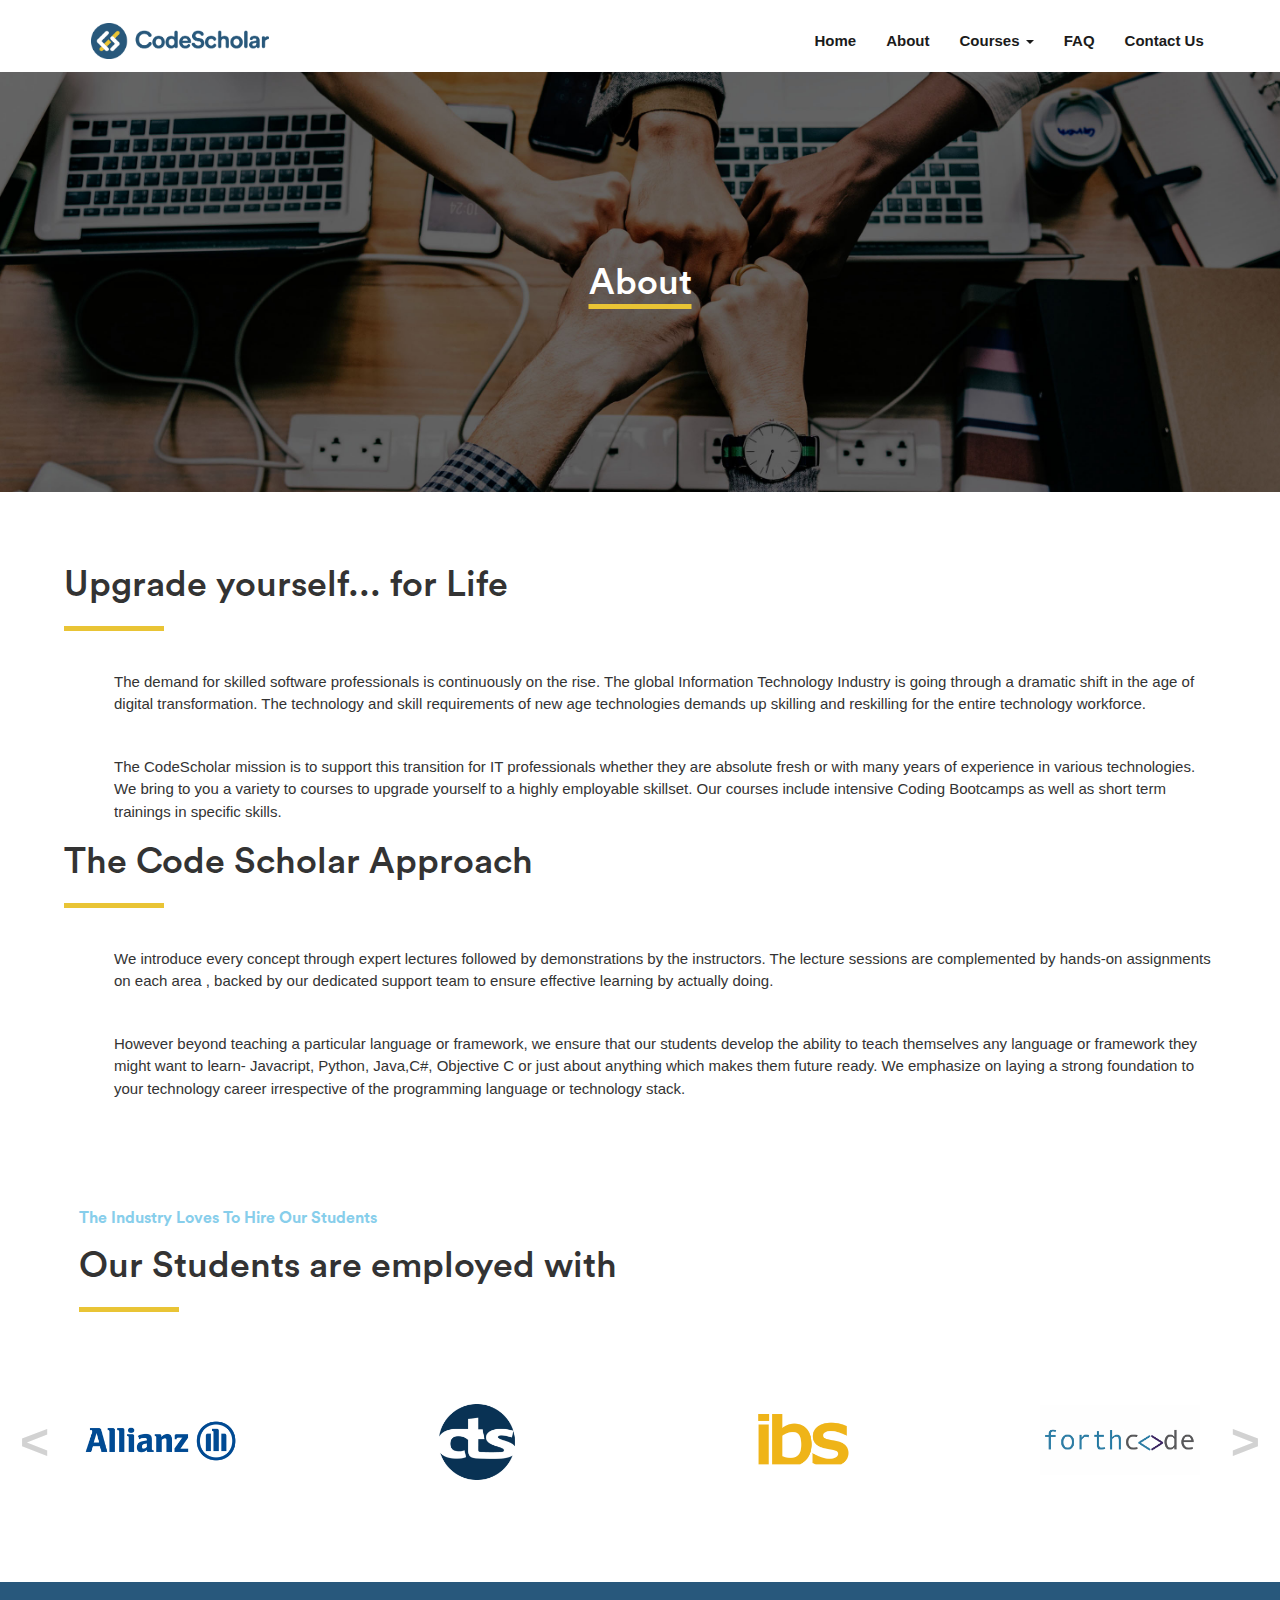
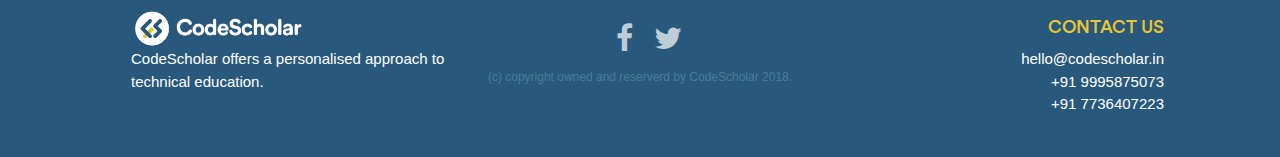
<file: about.html>
<html lang="en">

<head>
    <title>
        CodeScholar
    </title>
    <meta charset="utf-8">
    <meta http-equiv="X-UA-Compatible" content="IE=edge">
    <link rel="shortcut icon" href="img/icon.ico" />
    <meta name="viewport" content="width=device-width,initial-scale = 1">
    <link rel="stylesheet" href="https://maxcdn.bootstrapcdn.com/bootstrap/3.3.7/css/bootstrap.min.css">
    <link rel="stylesheet" href="https://cdnjs.cloudflare.com/ajax/libs/font-awesome/4.7.0/css/font-awesome.min.css">
    <link rel="stylesheet" href="css/w3.css">
    <link href="css/flexisel.css" rel="stylesheet" type="text/css" />
    <link rel="stylesheet" href="css/my.css">
  

</head>

<body>
    <!--################### Header-->
    <header>
        <div class="row">
            <div id="header">
                <!--######################## Nav-->
                <div class="container-fluid">
                    <nav class="navbar navbar-default">
                        <div class="container-fluid">
                            <div class="navbar-header">
                                <button type="button" class="navbar-toggle" data-toggle="collapse" data-target="#myNavbar">
                                          <span class="icon-bar"></span>
                                          <span class="icon-bar"></span>
                                          <span class="icon-bar"></span>                        
                                        </button>
                                <a class="navbar-brand" href="index.php"><img src="img/Code-Scholar_logo.png"></a>
                            </div>
                            <div class="collapse navbar-collapse" id="myNavbar">
                                <ul id="nav-menu" class="nav navbar-nav navbar-right">
                                    <li><a class="mnu" href="index.php">Home</a></li>
                                    <li><a class="mnu" href="#">About</a></li>
                                    <li class="mnu dropdown">
                                        <a class="mnu dropdown-toggle" data-toggle="dropdown" href="#">Courses
                                    <span class="caret"></span></a>
                                        <ul class="dropdown-menu multi-level" role="menu" aria-labelledby="dropdownMenu">
                                            <li class="dropdown-submenu" data-toggle="dropdown-submenu">
                                                <a class="test" tabindex="-1" href="#">Coding Bootcamps</a>
                                                <ul class="dropdown-menu">
                                                    <li><a href="onsite.html">Onsite Bootcamp</a></li>
                                                    <li><a href="blended.html">Blended Bootcamp</a></li>
                                                </ul>
                                            </li>
                                            <li><a href="other.html">Other Courses</a></li>
                                        </ul>
                                    </li>
                                    <li><a class="mnu" href="FAQ.html">FAQ</a></li>
                                    <li><a class="mnu" href="contact.php">Contact Us</a></li>
                                </ul>
                            </div>
                        </div>
                    </nav>
                </div>
                <!--######################## /////////////Nav-->
                <!--###############################################################################################-->
                <!--#################slider-->
                <div class="headerimg">
                    <h1 style="border-bottom: 5px solid #e9c435;">About</h1>
                    <img src="img/pic-about-us.jpg">
                </div>
                <!--#################/////////////slider-->
            </div>
        </div>
        <!--####################////////Header-->
    </header>
    <!--#################### BODY-->
    <div id="body">
        <!--###############################################################################################-->
        <!--###################### A strong team behind-->
        <section class="abouteam">
            <div class="container-fluid">
                <div class="row">
                    <div class="col-xs-12 col-sm-12 col-md-12 col-lg-12">
                        <div class="specialities" style="padding:0;">

                            <h1>Upgrade yourself... for Life 
                            </h1>
                            <hr>
                            <p>
                                The demand for skilled software professionals is continuously on the rise.
                                The global Information Technology Industry is going through a dramatic shift in the age of digital transformation.
                                 The technology and skill requirements of new age technologies demands up skilling and reskilling for the entire 
                                technology workforce.
                            </p>
                            <p>
                                The CodeScholar mission is to support this transition for IT professionals 
                                whether they are absolute fresh or with many years of experience in various technologies.
                                We bring to you a variety to courses to upgrade yourself  to a highly employable skillset. 
                                Our courses include intensive Coding Bootcamps as well as short term trainings in specific skills.
                            </p>
                        </div>
                    </div>
                    <div class="col-xs-12 col-sm-12 col-md-12 col-lg-12">
                        <div class="specialities" style="padding:0;">

                            <h1>The Code Scholar Approach
                            </h1>
                            <hr>
                            <p>
                                We introduce every concept through expert lectures followed by demonstrations by the instructors. 
                                The lecture sessions are complemented by hands-on assignments on each area , 
                                backed by our dedicated support team to ensure effective learning by actually doing. 
                            </p>
                            <p>
                                However beyond teaching a particular language or framework,
 we ensure that our students develop the ability to teach themselves any 
language or framework they might want to learn- Javacript, Python, Java,C#, 
Objective C or just about anything which makes them future ready.
 We emphasize on laying a strong foundation to your technology career irrespective
 of the programming language or technology stack.  
                            </p>
                        </div>
                    </div>
                </div>
            </div>
        </section>
        <!--###################### ///////////// A strong team behind-->

        
        <!--###############################################################################################-->
    </div>

    <!--################### Footer-->
    
    <section id="section4">
        <div class="clients">
            <div class="container">
                <h6>The Industry Loves To Hire Our Students</h6>
                <h1>Our Students are employed with</h1>
                <hr>
            </div>
            <!--#################slider-->
            <div class="slideshow-container">
               <ul id="flexiselslider">
<li><img src="img/1.png" /></li>
<li><img src="img/2.png" /></li>
<li><img src="img/3.png" /></li>
<li><img src="img/4.png" /></li>   
<li><img src="img/5.png" /></li>
<li><img src="img/6.png" /></li>
<li><img src="img/7.png" /></li>
  
<li><img src="img/9.png" /></li>
<li><img src="img/10.png" /></li>
<li><img src="img/11.png" /></li>
<li><img src="img/12.png" /></li>
<li><img src="img/13.png" /></li>          
<li><img src="img/14.png" /></li>                                           
            </ul>
            <div class="clearout"></div>
            </div>
            <!--#################//////////////slider-->
        </div>
    </section>
            
        <!--################### Footer-->
        <div class="row">
            
        <footer>
            <div class="container">
                <div class="row">
                    <div id="footer" class="col-lg-12">

                        <div class="codesidscholar col-lg-4 col-md-4">
                            <img src="img/codescolar-logo-footer.png">
                            <P class="codescholarfooter">CodeScholar offers a personalised approach to technical education.</P>
                        </div>
                        <div class="col-lg-4 col-md-4 text-center">
                            <a href="https://www.facebook.com/codescholarbootcamp/"><i class="fa fa-facebook"></i></a>
                            <a href="#"><i class="fa fa-twitter"></i></a>
                            <p class="copyright">(c) copyright owned and reserverd by CodeScholar 2018.</p>
                        </div>
                        <div id="newsletter" class="col-lg-4 col-md-4 text-right">
                            <h5>CONTACT US</h5>
                            <div class="form-group">
                                <p class="nomargn">hello@codescholar.in</p>
                                <p class="nomargn">+91 9995875073</p>
                                <p class="nomargn">+91 7736407223</p>
                            </div>
                        </div>
                    </div>
                </div>
            </div>
        </footer>
    </div>
    <!--###################////// Footer-->
    <script src="https://ajax.googleapis.com/ajax/libs/jquery/3.3.1/jquery.min.js"></script>
    <script src="https://maxcdn.bootstrapcdn.com/bootstrap/3.3.7/js/bootstrap.min.js"></script>
    <script type="text/javascript" src="http://code.jquery.com/jquery-1.7.1.min.js"></script>
    <script type="text/javascript" src="js/jquery.flexisel.js"></script>
    <script type="text/javascript">

    $("#flexiselslider").flexisel({
        visibleItems: 4,
        itemsToScroll: 1,         
        autoPlay: {
            enable: true,
            interval: 5000,
            pauseOnHover: true
        }  
    });


    $(document).ready(function(){
    $('.dropdown-submenu a.test').on("click", function(e){
      $(this).next('ul').toggle();
      e.stopPropagation();
      e.preventDefault();
    });
  });

</script>
    <script>
        function show() {
            document.getElementsByClassName('.dropdown-menu').style.display = "block";
        }
    </script>
    <script>
        var myIndex = 0;
        carousel();

        function carousel() {
            var i;
            var x = document.getElementsByClassName("mySlides");
            for (i = 0; i < x.length; i++) {
                x[i].style.display = "none";
            }
            myIndex++;
            if (myIndex > x.length) {
                myIndex = 1
            }
            x[myIndex - 1].style.display = "block";
            setTimeout(carousel, 3000); // Change image every 2 seconds
        }
    </script>

    <script>
        var slideIndex = 1;
        showSlides(slideIndex);

        function plusSlides(n) {
            showSlides(slideIndex += n);
        }

        function currentSlide(n) {
            showSlides(slideIndex = n);
        }

        function showSlides(n) {
            var i;
            var slides = document.getElementsByClassName("mySlides");
            if (n > slides.length) {
                slideIndex = 1
            }
            if (n < 1) {
                slideIndex = slides.length
            }
            for (i = 0; i < slides.length; i++) {
                slides[i].style.display = "none";
            }
            slides[slideIndex - 1].style.display = "block";
        }
        $("img,a").mousedown(function() {
            return false;
        });
    </script>


    <script>
        $("img,a").mousedown(function() {
            return false;
        });
    </script>
</body>

</html>
</file>
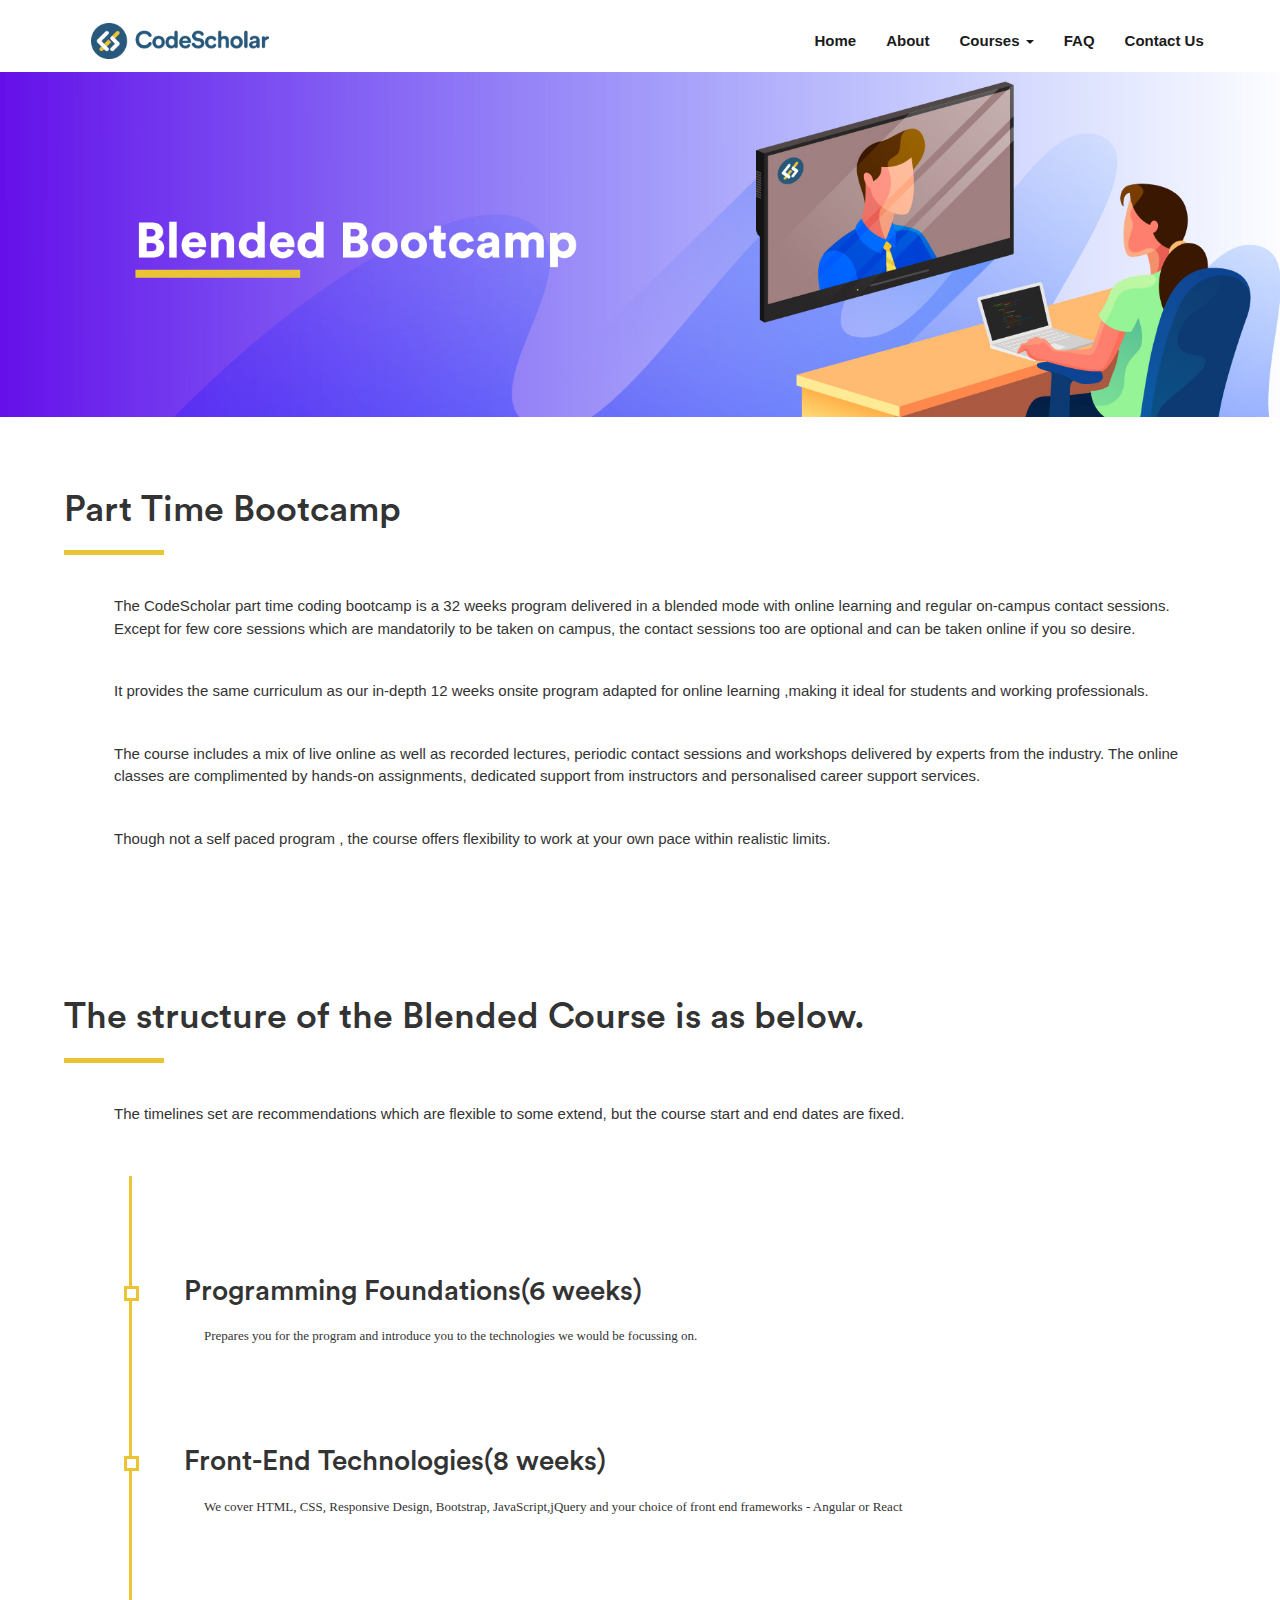
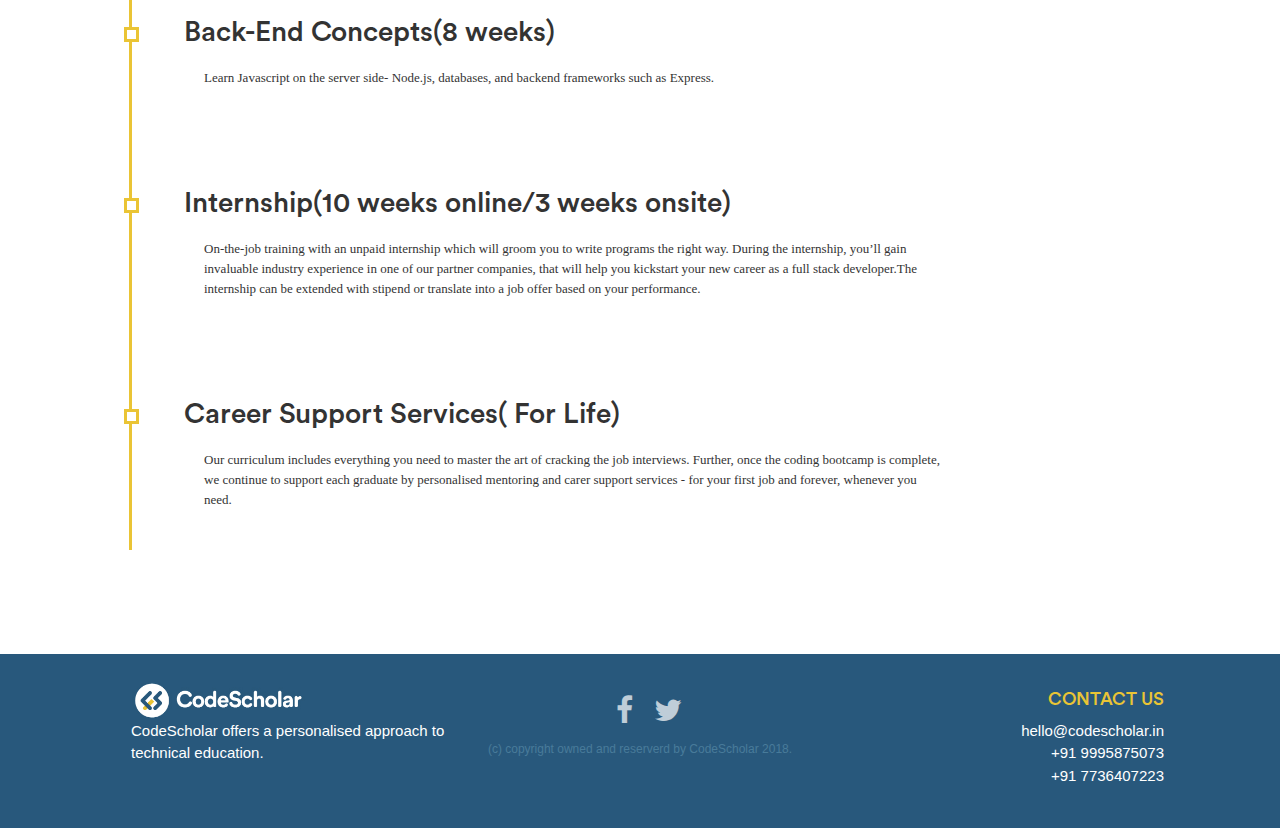
<file: blended.html>
<html lang="en">

<head>
    <title>
        CodeScholar
    </title>
    <meta charset="utf-8">
    <meta http-equiv="X-UA-Compatible" content="IE=edge">
    <link rel="shortcut icon" href="img/icon.ico" />
    <meta name="viewport" content="width=device-width,initial-scale = 1">
    <link rel="stylesheet" href="https://maxcdn.bootstrapcdn.com/bootstrap/3.3.7/css/bootstrap.min.css">
    <link rel="stylesheet" href="https://cdnjs.cloudflare.com/ajax/libs/font-awesome/4.7.0/css/font-awesome.min.css">
    <link rel="stylesheet" href="css/w3.css">
    <link rel="stylesheet" href="css/my.css">
    <link rel="stylesheet" href="css/timeline.css">
</head>

<body>
    <!--################### Header-->
    <header>
        <div class="row">
            <div id="header">
                <!--######################## Nav-->
                <div class="container-fluid">
                    <nav class="navbar navbar-default">
                        <div class="container-fluid">
                            <div class="navbar-header">
                                <button type="button" class="navbar-toggle" data-toggle="collapse" data-target="#myNavbar">
                                          <span class="icon-bar"></span>
                                          <span class="icon-bar"></span>
                                          <span class="icon-bar"></span>                        
                                        </button>
                                <a class="navbar-brand" href="index.html"><img src="img/Code-Scholar_logo.png"></a>
                            </div>
                            <div class="collapse navbar-collapse" id="myNavbar">
                                <ul id="nav-menu" class="nav navbar-nav navbar-right">
                                    <li><a class="mnu" href="index.php">Home</a></li>
                                    <li><a class="mnu" href="about.html">About</a></li>
                                    <li class="mnu dropdown">
                                        <a class="mnu dropdown-toggle" data-toggle="dropdown" href="#">Courses
                                    <span class="caret"></span></a>
                                        <ul class="dropdown-menu multi-level" role="menu" aria-labelledby="dropdownMenu">
                                            <li class="dropdown-submenu" data-toggle="dropdown-submenu">
                                                <a class="test" tabindex="-1" href="#">Coding Bootcamps</a>
                                                <ul class="dropdown-menu">
                                                    <li><a href="onsite.html">Onsite Bootcamp</a></li>
                                                    <li><a href="#">Blended Bootcamp</a></li>
                                                </ul>
                                            </li>
                                            <li><a href="other.html">Other Courses</a></li>
                                        </ul>
                                    </li>
                                    <li><a class="mnu" href="FAQ.html">FAQ</a></li>
                                    <li><a class="mnu" href="contact.php">Contact Us</a></li>
                                </ul>
                            </div>
                        </div>
                    </nav>
                </div>
                <!--######################## /////////////Nav-->
                <!--###############################################################################################-->
                <!--#################slider-->
                <div class="headerimg">
                 
                    <img src="img/Blended-Bootcamp.jpg">
                </div>
                <!--#################/////////////slider-->
            </div>
        </div>
        <!--####################////////Header-->
    </header>
    <!--#################### BODY-->
    <div id="body">
        <!--###############################################################################################-->
        <!--###################### Why codescholar-->
        <section id="section2">
            <div class="container-fluid">
                <div class="row">
                    <div class="col-xs-12 col-sm-12 col-md-12 col-lg-12">
                        <div class="specialities" style="padding: 5%;">

                            <h1> Part Time Bootcamp
                            </h1>
                            <hr>
                            <p>
                               
The CodeScholar part time coding bootcamp is a 32 weeks program delivered in a blended mode with online learning and regular on-campus contact sessions. Except for few core sessions which are mandatorily to be taken on campus, the contact sessions too are optional and can be taken online if you so desire.
                            </p>
                            <p>
                                It provides the same curriculum as our in-depth 12 weeks onsite program adapted for online learning ,making it ideal for students and working professionals.
                            </p>
                            <p>
                                The course includes  a mix of live online as well as recorded lectures,
 periodic contact sessions and workshops delivered by experts from the industry.
The online classes are complimented by hands-on assignments, dedicated support
 from instructors and personalised career support services.
                            </p>
                            <p>
                                Though not a self paced program , 
the course offers flexibility to work at your own pace within realistic limits.
                            </p>
                        </div>
                    </div>
                    <div class="col-xs-12 col-sm-12 col-md-12 col-lg-12">
                        <div class="specialities" style="padding: 5%;">

                            <h1>The structure of the Blended Course is as below. </h1>
                            <hr>
                            <p>The timelines set are recommendations which are flexible to some extend,
                                but the course start and end dates are fixed.</p>
                            <div class="timeline">
                                <div class="column">
                                    <div class="title">
                                        <h2>Programming Foundations(6 weeks)</h2>
                                    </div>
                                    <div class="description">
                                        <p>Prepares you for the program and introduce you to the technologies we would be focussing on.</p>
                                    </div>
                                </div>

                                <div class="column">
                                    <div class="title">
                                        <h2>Front-End Technologies(8 weeks)</h2>
                                    </div>
                                    <div class="description">
                                        <p>We cover HTML, CSS, Responsive Design, Bootstrap, JavaScript,jQuery and your choice of
                                            front end frameworks - Angular or React</p>
                                    </div>
                                </div>

                                <div class="column">
                                    <div class="title">
                                        <h2>Back-End Concepts(8 weeks)</h2>
                                    </div>
                                    <div class="description">
                                        <p>Learn Javascript on the server side- Node.js, databases, and backend frameworks such as Express.</p>
                                    </div>
                                </div>

                                <div class="column">
                                    <div class="title">
                                        <h2>Internship(10 weeks online/3 weeks onsite)</h2>
                                    </div>
                                    <div class="description">
                                        <p> On-the-job training with an unpaid internship which will groom you to write programs the right way.
                                            During the internship, you’ll gain invaluable industry experience in one of our partner companies, that will
                                             help you kickstart your new career as a full stack developer.The internship can be extended with stipend
                                             or translate into a job offer based on your performance.  </p>
                                    </div>
                                </div>

                                <div class="column">
                                    <div class="title">
                                        <h2>Career Support Services( For Life)</h2>
                                    </div>
                                    <div class="description">
                                        <p>Our curriculum includes everything you need to master the art of cracking the job interviews.
                                            Further, once the coding bootcamp is complete, we continue to support each graduate by personalised mentoring
                                             and carer support services - for your first job and forever, whenever you need.
                                        </p>
                                    </div>
                                </div>
                            </div>
                        </div>
                    </div>
                </div>
            </div>
        </section>
        <!--###################### /////////////Why codescholar-->
        <!--###############################################################################################-->
        <!--###############################################################################################-->
    </div>


    <!--################### Footer-->
    <div class="row">
        <!--################### Footer-->
        <footer>
            <div class="container">
                <div class="row">
                    <div id="footer" class="col-lg-12">
                        <div class="codesidscholar col-lg-4 col-md-4">
                            <img src="img/codescolar-logo-footer.png">
                            <P class="codescholarfooter">CodeScholar offers a personalised approach to technical education.</P>
                        </div>
                        <div class="col-lg-4 col-md-4 text-center">
                            <a href="https://www.facebook.com/codescholarbootcamp/"><i class="fa fa-facebook"></i></a>
                            <a href="#"><i class="fa fa-twitter"></i></a>
                            <p class="copyright">(c) copyright owned and reserverd by CodeScholar 2018.</p>
                        </div>
                        <div id="newsletter" class="col-lg-4 col-md-4 text-right">
                            <h5>CONTACT US</h5>
                            <div class="form-group">
                                <p class="nomargn">hello@codescholar.in</p>
                                <p class="nomargn">+91 9995875073</p>
                                <p class="nomargn">+91 7736407223</p>
                            </div>
                        </div>
                    </div>
                </div>
            </div>
        </footer>
    </div>


    <script src="https://ajax.googleapis.com/ajax/libs/jquery/3.3.1/jquery.min.js"></script>
    <script src="https://maxcdn.bootstrapcdn.com/bootstrap/3.3.7/js/bootstrap.min.js"></script>
    <script>
           $(document).ready(function(){
    $('.dropdown-submenu a.test').on("click", function(e){
      $(this).next('ul').toggle();
      e.stopPropagation();
      e.preventDefault();
    });
  }); 
        
    </script>
</body>

</html>
</file>
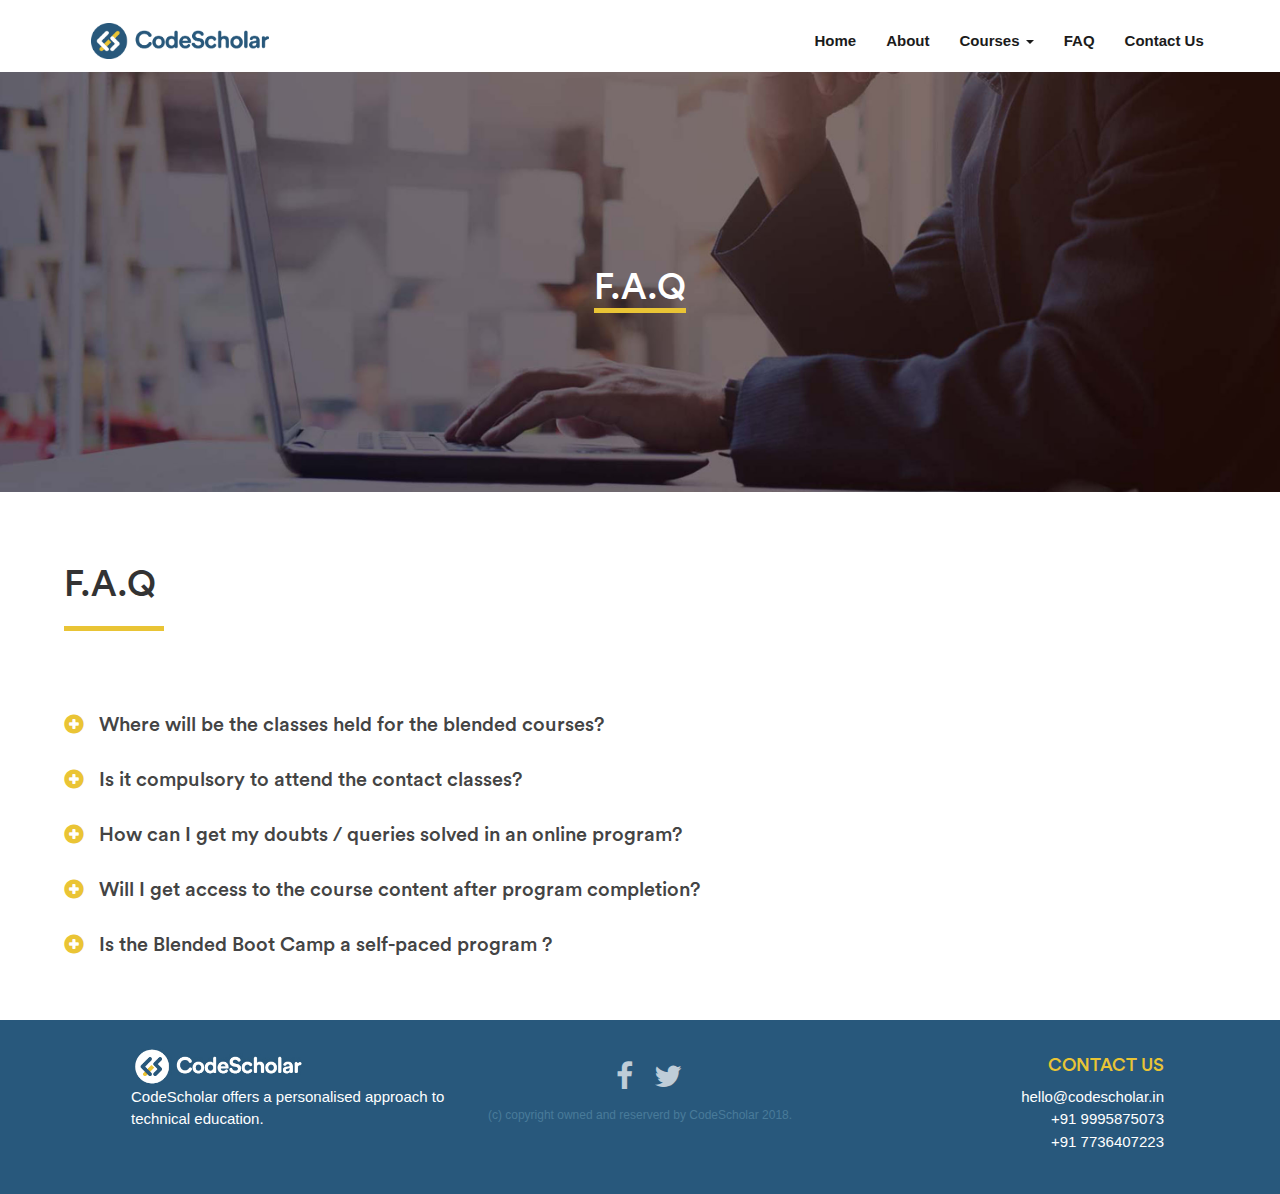
<file: FAQ.html>
<html lang="en">

<head>
    <title>
        CodeScholar
    </title>
    <meta charset="utf-8">
    <meta http-equiv="X-UA-Compatible" content="IE=edge">
    <link rel="shortcut icon" href="img/icon.ico" />
    <meta name="viewport" content="width=device-width,initial-scale = 1">
    <link rel="stylesheet" href="https://maxcdn.bootstrapcdn.com/bootstrap/3.3.7/css/bootstrap.min.css">
    <link rel="stylesheet" href="https://cdnjs.cloudflare.com/ajax/libs/font-awesome/4.7.0/css/font-awesome.min.css">
    <link rel="stylesheet" href="css/w3.css">
    <link rel="stylesheet" href="css/my.css">
    <link rel="stylesheet" href="css/timeline.css">
   
    <style>
        .accordion {
            background-color: #fff;
            color: #444;
            cursor: pointer;
            margin-top: 30px;
            width: 100%;
            border: none;
            text-align: left;   
            outline: none;
            font-size: 15px;
            transition: .4s ease;
        }
        .accordion h4{
            margin: 0;
           
        }
        .panel {
            padding: 0 18px;
            display: none;
            background-color: white;
            overflow: hidden;
            box-shadow:none;
        }
        
        .glyphicon {
            margin-right: 15px;
            top: 3px;
            color: #eac435;
}

        .panel p{
            color: #666;
            font-size: 17px;
            margin-left: 34px;
            text-align: left;
        }
       html [type=button], [type=reset], [type=submit] {
    -webkit-appearance: button-bevel;
}
</style>
</head>

<body>
    <!--################### Header-->
    <header>
        <div class="row">
            <div id="header">
                <!--######################## Nav-->
                <div class="container-fluid">
                    <nav class="navbar navbar-default">
                        <div class="container-fluid">
                            <div class="navbar-header">
                                <button type="button" class="navbar-toggle" data-toggle="collapse" data-target="#myNavbar">
                                          <span class="icon-bar"></span>
                                          <span class="icon-bar"></span>
                                          <span class="icon-bar"></span>                        
                                        </button>
                                <a class="navbar-brand" href="index.php"><img src="img/Code-Scholar_logo.png"></a>
                            </div>
                            <div class="collapse navbar-collapse" id="myNavbar">
                                <ul id="nav-menu" class="nav navbar-nav navbar-right">
                                    <li><a class="mnu" href="index.php">Home</a></li>
                                    <li><a class="mnu" href="about.html">About</a></li>
                                    <li class="mnu dropdown">
                                        <a class="mnu dropdown-toggle" data-toggle="dropdown" href="#">Courses
                                    <span class="caret"></span></a>
                                        <ul class="dropdown-menu multi-level" role="menu" aria-labelledby="dropdownMenu">
                                            <li class="dropdown-submenu" data-toggle="dropdown-submenu">
                                                <a class="test" tabindex="-1" href="#">Coding Bootcamps</a>
                                                <ul class="dropdown-menu">
                                                    <li><a href="onsite.html">Onsite Bootcamp</a></li>
                                                    <li><a href="blended.html">Blended Bootcamp</a></li>
                                                </ul>
                                            </li>
                                            <li><a href="other.html">Other Courses</a></li>
                                        </ul>
                                    </li>
                                    <li><a class="mnu" href="#">FAQ</a></li>
                                    <li><a class="mnu" href="contact.php">Contact Us</a></li>
                                </ul>
                            </div>
                        </div>
                    </nav>
                </div>
                <!--######################## /////////////Nav-->
                <!--###############################################################################################-->
                <!--#################slider-->
                <div class="headerimg">
                    <h1 style="border-bottom: 5px solid #e9c435;">F.A.Q</h1>
                    <img src="img/Faq-header.jpg">
                </div>
                <!--#################/////////////slider-->
            </div>
        </div>
        <!--####################////////Header-->
    </header>
    <!--#################### BODY-->
    <div id="body">
        <!--###############################################################################################-->
        <!--###################### Why codescholar-->
        <section id="section2">
            <div class="container-fluid">
                <div class="row">
                    <div class="col-xs-12 col-sm-12 col-md-12 col-lg-12">
                        <div class="specialities" style="padding: 5%;">

                            <h1>F.A.Q
                            </h1>
                            <hr style="margin-bottom:50px">



                                <button class="accordion"><h4 type="button" data-toggle="collapse" data-target="#faq0" aria-expanded="false"  ><span class="glyphicon glyphicon-plus-sign"></span>Where will be the classes held for the blended courses?</h4> </button>
                                <div class="panel">
                                <p> Contact sessions / classes will be held in our premises in Cochin and Bangalore.</p>
                                </div>

                                <button class="accordion"><h4 type="button" data-toggle="collapse" data-target="#faq0" aria-expanded="false"  ><span class="glyphicon glyphicon-plus-sign"></span>Is it compulsory to attend the contact classes?</h4> </button>
                                <div class="panel">
                                <p>No, it is not compulsory to attend contact sessions. If you
                                        do not attend, you will be provided with recorded lectures of classes.
                                </p>
                                </div>

                                <button class="accordion"><h4 type="button" data-toggle="collapse" data-target="#faq0" aria-expanded="false"  ><span class="glyphicon glyphicon-plus-sign"></span>How can I get my doubts / queries solved in an online program?</h4> </button>
                                <div class="panel">
                                <p> There will be regular interactive sessions with faculty through live webinars to get clarification on subject matter. You will  have a personal mentor assigned to you who will respond to your queries over email.</p>
                                </div>
                                
                                <button class="accordion"><h4 type="button" data-toggle="collapse" data-target="#faq0" aria-expanded="false"  ><span class="glyphicon glyphicon-plus-sign"></span>Will I get access to the course content after program completion?</h4> </button>
                                <div class="panel">
                                <p> Yes, you will get access to the course content even after you complete the program for a period of 3 years from date of completion. </p>
                                </div>

                                <button class="accordion"><h4 type="button" data-toggle="collapse" data-target="#faq0" aria-expanded="false"  ><span class="glyphicon glyphicon-plus-sign"></span>Is the Blended Boot Camp a self-paced program ?</h4> </button>
                                <div class="panel">
                                <p> No. The start and end dates of the Boot Camp are fixed, and all assignments and projects are to be completed by the end dates. However individual deadlines for projects or tasks are recommendations, not requirements. The course is flexible to plan at your own pace but following the recommended timelines will best enable you to keep pace with your peers, and complete the program on time.</p>
                                </div>




                        </div>
                    </div>
                </div>
            </div>
        </section>
        <!--###################### /////////////Why codescholar-->
        <!--###############################################################################################-->
        <!--###############################################################################################-->
    </div>

    <!--################### Footer-->
    <div class="row">
        <!--################### Footer-->
        <footer>
            <div class="container">
                <div class="row">
                    <div id="footer" class="col-lg-12">
                        <div class="codesidscholar col-lg-4 col-md-4">
                            <img src="img/codescolar-logo-footer.png">
                            <P class="codescholarfooter">CodeScholar offers a personalised approach to technical education.</P>
                        </div>
                        <div class="col-lg-4 col-md-4 text-center">
                            <a href="https://www.facebook.com/codescholarbootcamp/"><i class="fa fa-facebook"></i></a>
                            <a href="#"><i class="fa fa-twitter"></i></a>
                            <p class="copyright">(c) copyright owned and reserverd by CodeScholar 2018.</p>
                        </div>
                        <div id="newsletter" class="col-lg-4 col-md-4 text-right">
                            <h5>CONTACT US</h5>
                            <div class="form-group">
                                <p class="nomargn">hello@codescholar.in</p>
                                <p class="nomargn">+91 9995875073</p>
                                <p class="nomargn">+91 7736407223</p>
                            </div>
                        </div>
                    </div>
                </div>
            </div>
        </footer>
    </div>


    <script src="https://ajax.googleapis.com/ajax/libs/jquery/3.3.1/jquery.min.js"></script>
    <script src="https://maxcdn.bootstrapcdn.com/bootstrap/3.3.7/js/bootstrap.min.js"></script>

    <script>
            $(document).ready(function(){
     $('.dropdown-submenu a.test').on("click", function(e){
       $(this).next('ul').toggle();
       e.stopPropagation();
       e.preventDefault();
     });
   }); 
         
     </script>
    <script type="text/javascript">jQuery(function ($) {
        $(document).ready(function(){
                $("h4").click(function(){
                    $(this).children(".glyphicon").toggleClass("glyphicon-plus-sign");
                    $(this).children(".glyphicon").toggleClass("glyphicon-minus-sign");
        
                });
            });
        });</script>


    <script>
        var acc = document.getElementsByClassName("accordion");
        var i;
        for (i = 0; i < acc.length; i++) {
            acc[i].addEventListener("click", function() {
                this.classList.toggle("active");
                var panel = this.nextElementSibling;
                if (panel.style.display === "block") {
                    panel.style.display = "none";
                } else {
                    panel.style.display = "block";
                }
            });
}
</script>
    
</body>

</html>
</file>
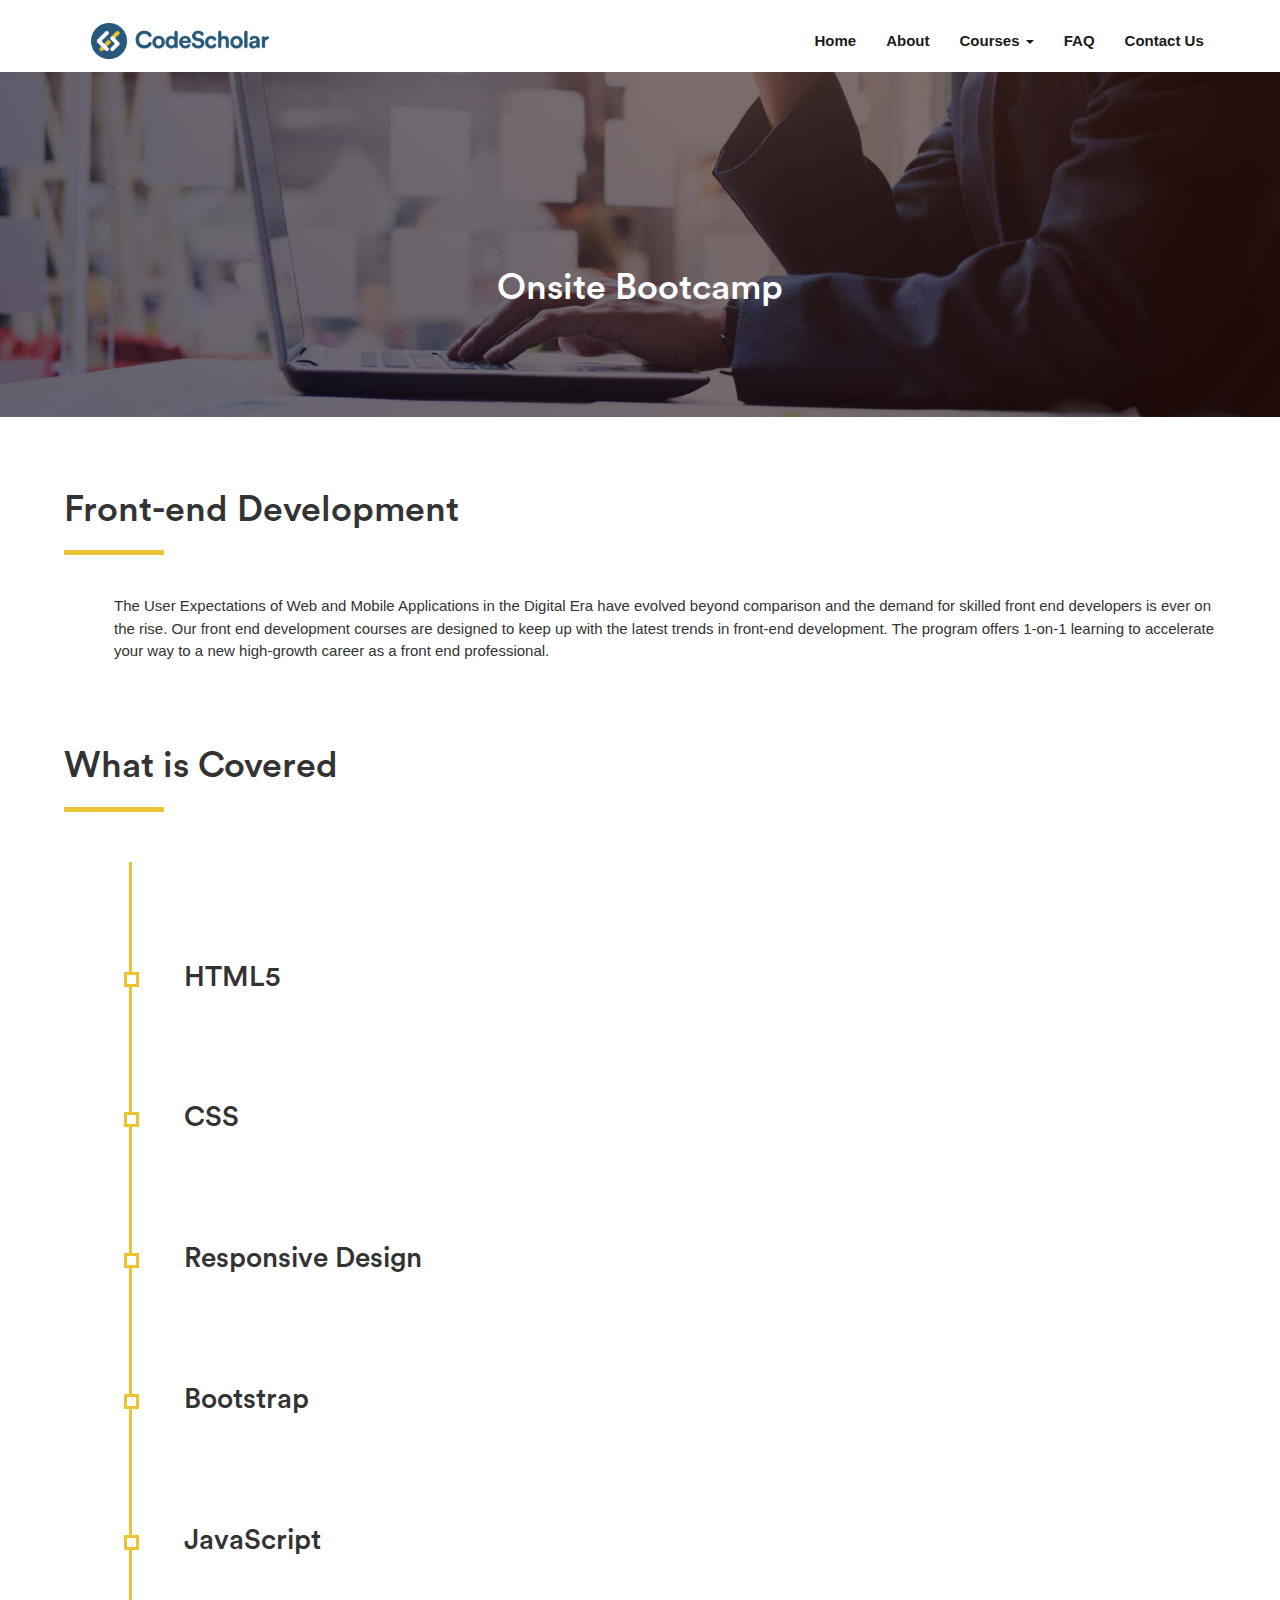
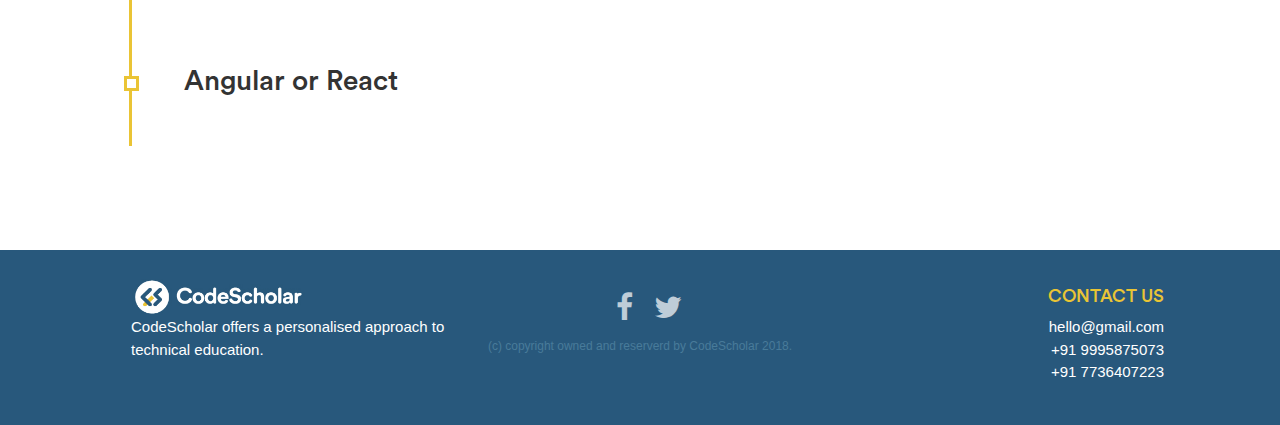
<file: Front-end development.html>
<html lang="en">

<head>
    <title>
        CodeScholar
    </title>
    <meta charset="utf-8">
    <meta http-equiv="X-UA-Compatible" content="IE=edge">
    <link rel="shortcut icon" href="img/icon.ico" />
    <meta name="viewport" content="width=device-width,initial-scale = 1">
    <link rel="stylesheet" href="https://maxcdn.bootstrapcdn.com/bootstrap/3.3.7/css/bootstrap.min.css">
    <link rel="stylesheet" href="https://cdnjs.cloudflare.com/ajax/libs/font-awesome/4.7.0/css/font-awesome.min.css">
    <link rel="stylesheet" href="css/w3.css">
    <link rel="stylesheet" href="css/my.css">
    <link rel="stylesheet" href="css/timeline.css">
    <style>
    .timeline .column .title h2 {
    margin-top: 60px;
    font-size: 28px;
}
    
    
    </style>
</head>

<body>
    <!--################### Header-->
    <header>
        <div class="row">
            <div id="header">
                <!--######################## Nav-->
                <div class="container-fluid">
                    <nav class="navbar navbar-default">
                        <div class="container-fluid">
                            <div class="navbar-header">
                                <button type="button" class="navbar-toggle" data-toggle="collapse" data-target="#myNavbar">
                                          <span class="icon-bar"></span>
                                          <span class="icon-bar"></span>
                                          <span class="icon-bar"></span>                        
                                        </button>
                                <a class="navbar-brand" href="index.html"><img src="img/Code-Scholar_logo.png"></a>
                            </div>
                            <div class="collapse navbar-collapse" id="myNavbar">
                                <ul id="nav-menu" class="nav navbar-nav navbar-right">
                                    <li><a class="mnu" href="index.html">Home</a></li>
                                    <li><a class="mnu" href="about.html">About</a></li>
                                    <li class="mnu dropdown">
                                        <a class="mnu dropdown-toggle" data-toggle="dropdown" href="#">Courses
                                    <span class="caret"></span></a>
                                        <ul class="dropdown-menu multi-level" role="menu" aria-labelledby="dropdownMenu">
                                            <li class="dropdown-submenu" data-toggle="dropdown-submenu">
                                                <a class="test" tabindex="-1" href="#">Coding Bootcamps</a>
                                                <ul class="dropdown-menu">
                                                    <li><a href="onsite.html">Onsite Bootcamp</a></li>
                                                    <li><a href="blended.html">Blended Bootcamp</a></li>
                                                </ul>
                                            </li>
                                            <li><a href="other.html">Other Courses</a></li>
                                        </ul>
                                    </li>
                                    <li><a class="mnu" href="#">FAQ</a></li>
                                    <li><a class="mnu" href="contact.html">Contact Us</a></li>
                                </ul>
                            </div>
                        </div>
                    </nav>
                </div>
                <!--######################## /////////////Nav-->
                <!--###############################################################################################-->
                <!--#################slider-->
                <div class="headerimg">
                    <h1>Onsite Bootcamp</h1>
                    <img src="img/codescholar10.jpg">
                </div>
                <!--#################/////////////slider-->
            </div>
        </div>
        <!--####################////////Header-->
    </header>
    <!--#################### BODY-->
    <div id="body">
        <!--###############################################################################################-->
        <!--###################### Why codescholar-->
        <section id="section2">
            <div class="container-fluid">
                <div class="row">
                    <div class="col-xs-12 col-sm-12 col-md-12 col-lg-12">
                        <div class="specialities" style="padding: 5%;padding-bottom: 0">
                            <h1>Front-end Development
                            </h1>
                            <hr>
                            <p>
                                    The User Expectations of Web and Mobile Applications in the Digital Era have evolved beyond comparison and the demand for skilled front end developers is ever on the rise. Our front end development courses are designed to keep up with the latest trends in front-end development. The program offers 1-on-1 learning to accelerate your way to a new high-growth career as a front end professional.
                            </p>
                        </div>
                    </div>
                    <div class="col-xs-12 col-sm-12 col-md-12 col-lg-12">
                        <div class="specialities" style="padding: 5%;">
                            <h1>What is Covered</h1>
                            <hr>
                            <div class="timeline">
                                <div class="column">
                                    <div class="title">
                                        <h2>HTML5</h2>
                                    </div>
                                   
                                </div>

                                <div class="column">
                                    <div class="title">
                                        <h2> CSS</h2>
                                    </div>
                                   
                                </div>

                                <div class="column">
                                    <div class="title">
                                        <h2>Responsive Design</h2>
                                    </div>
                                   
                                </div>

                                <div class="column">
                                    <div class="title">
                                        <h2>Bootstrap</h2>
                                    </div>
                                   
                                </div>

                                <div class="column">
                                    <div class="title">
                                        <h2> JavaScript</h2>
                                    </div>
                                    
                                </div>

                                <div class="column">
                                        <div class="title">
                                            <h2>Angular or React</h2>
                                        </div>
                                      
                                 </div>
                                
                            </div>
                        </div>
                    </div>
                </div>
            </div>
        </section>
        <!--###################### /////////////Why codescholar-->
        <!--###############################################################################################-->
        <!--###############################################################################################-->
    </div>


    <!--################### Footer-->
    <div class="row">
        <!--################### Footer-->
        <footer>
            <div class="container">
                <div class="row">
                    <div id="footer" class="col-lg-12">
                        <div class="codesidscholar col-lg-4 col-md-4">
                            <img src="img/codescolar-logo-footer.png">
                            <P class="codescholarfooter">CodeScholar offers a personalised approach to technical education.</P>
                        </div>
                        <div class="col-lg-4 col-md-4 text-center">
                            <a href="#"><i class="fa fa-facebook"></i></a>
                            <a href="#"><i class="fa fa-twitter"></i></a>
                            <p class="copyright">(c) copyright owned and reserverd by CodeScholar 2018.</p>
                        </div>
                        <div id="newsletter" class="col-lg-4 col-md-4 text-right">
                            <h5>CONTACT US</h5>
                            <div class="form-group">
                                <p class="nomargn">hello@gmail.com</p>
                                <p class="nomargn">+91 9995875073</p>
                                <p class="nomargn">+91 7736407223</p>
                            </div>
                        </div>
                    </div>
                </div>
            </div>
        </footer>
    </div>


    <script src="https://ajax.googleapis.com/ajax/libs/jquery/3.3.1/jquery.min.js"></script>
    <script src="https://maxcdn.bootstrapcdn.com/bootstrap/3.3.7/js/bootstrap.min.js"></script>
    <script>
            $(document).ready(function(){
     $('.dropdown-submenu a.test').on("click", function(e){
       $(this).next('ul').toggle();
       e.stopPropagation();
       e.preventDefault();
     });
   }); 
         
     </script>
</body>

</html>
</file>
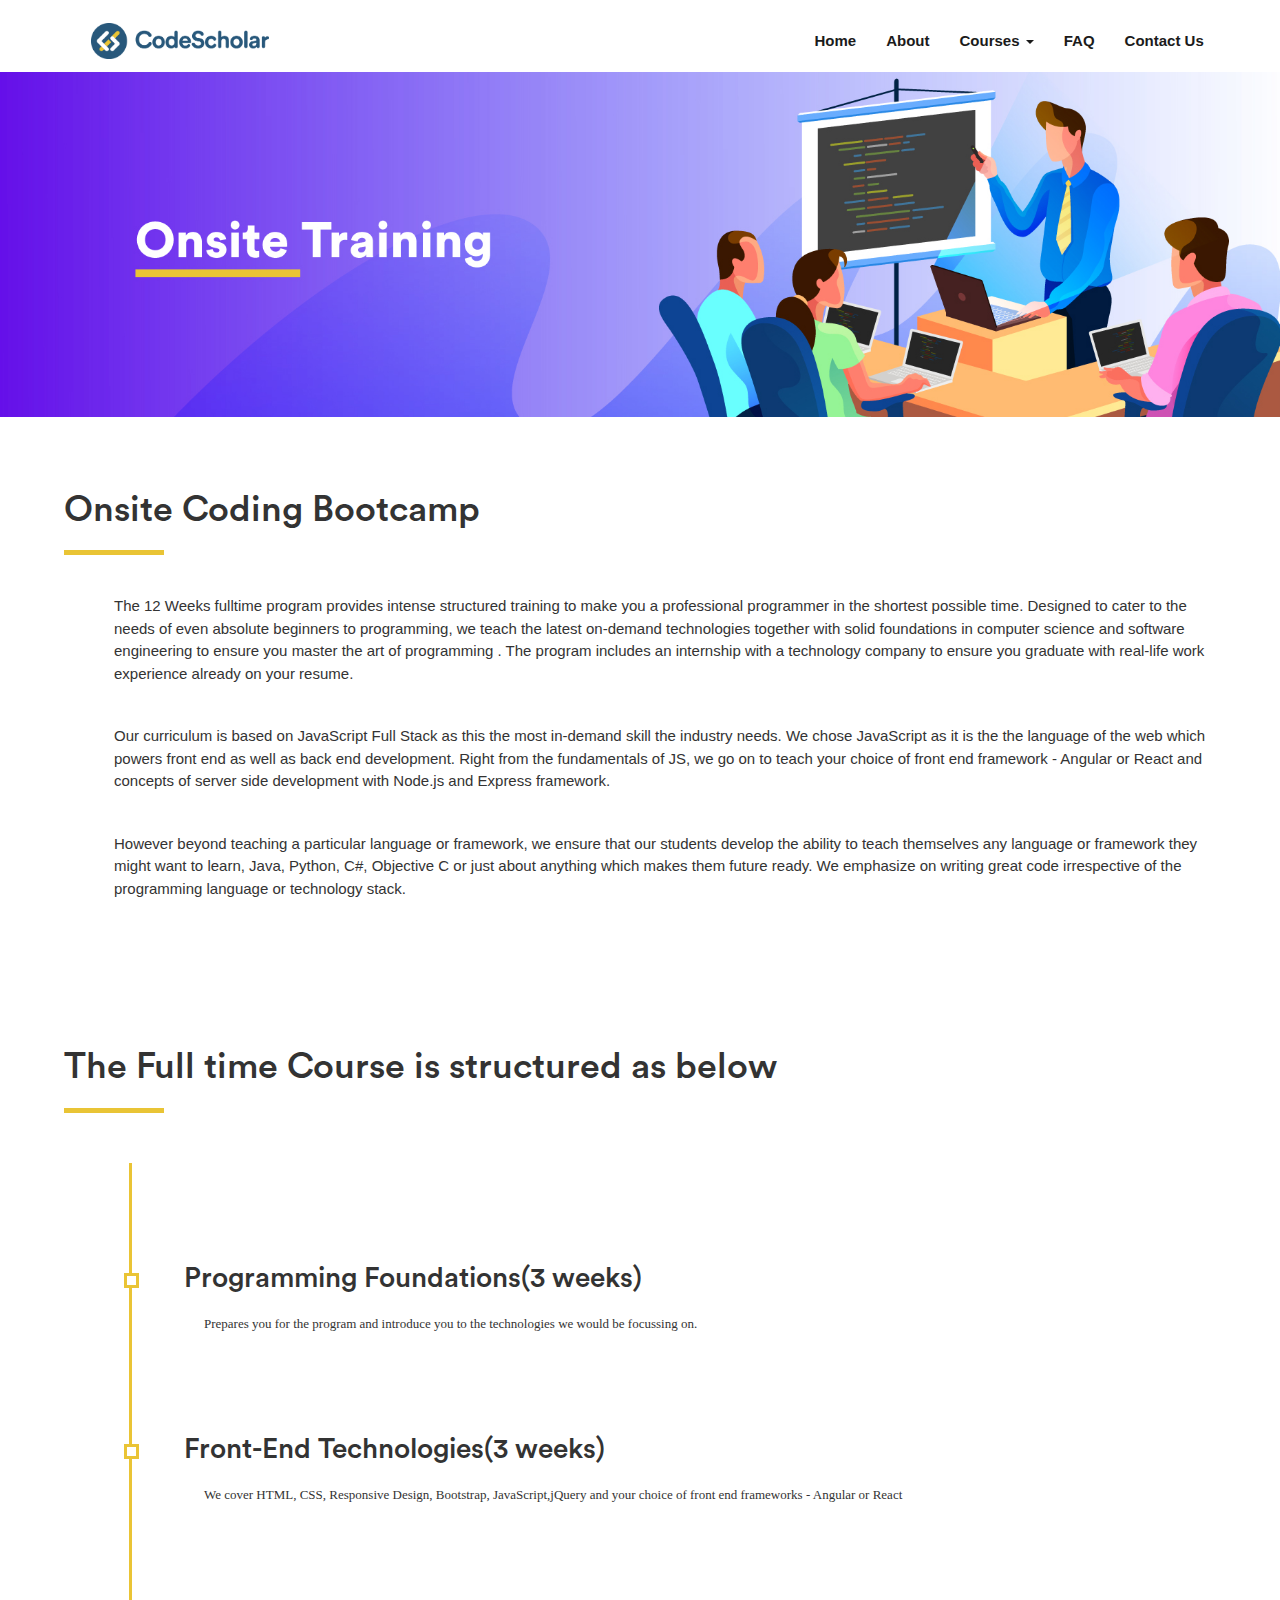
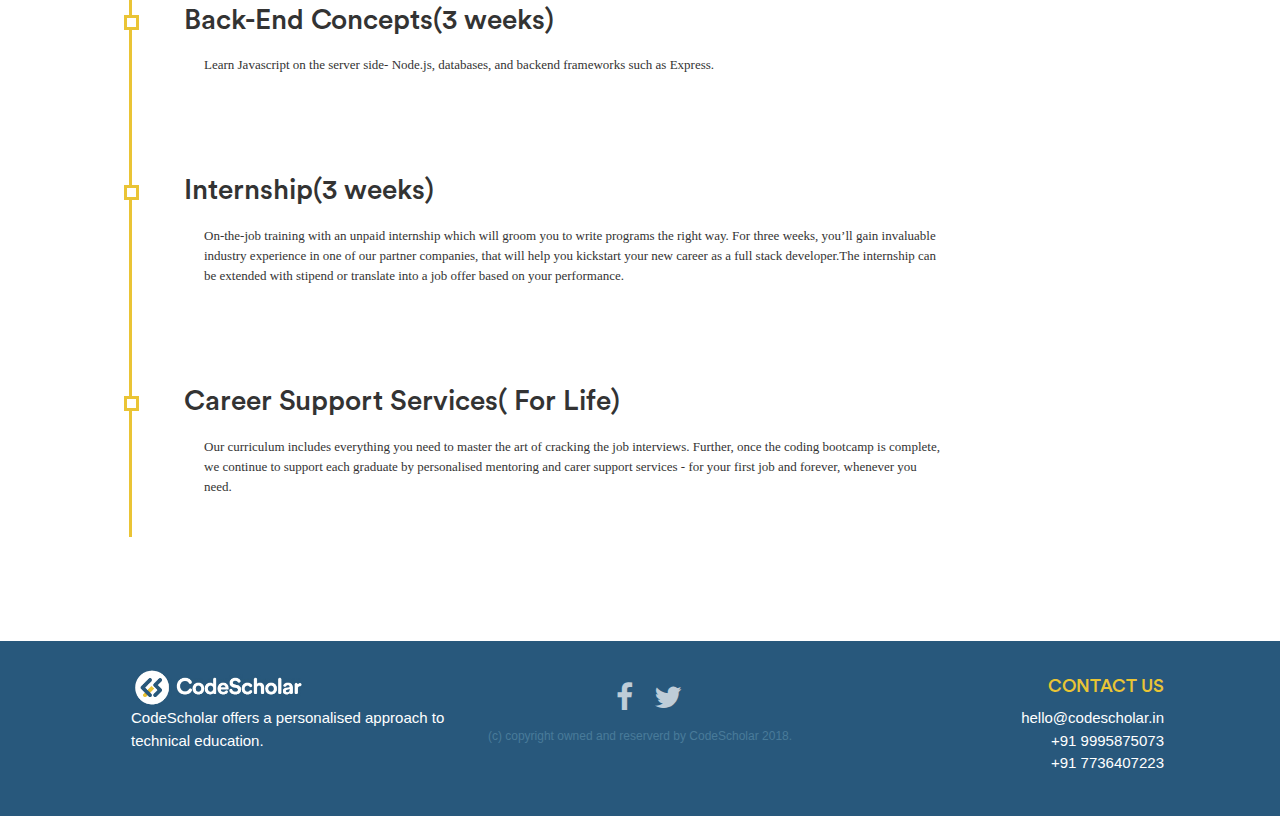
<file: onsite.html>
<html lang="en">

<head>
    <title>
        CodeScholar
    </title>
    <meta charset="utf-8">
    <meta http-equiv="X-UA-Compatible" content="IE=edge">
    <link rel="shortcut icon" href="img/icon.ico" />
    <meta name="viewport" content="width=device-width,initial-scale = 1">
    <link rel="stylesheet" href="https://maxcdn.bootstrapcdn.com/bootstrap/3.3.7/css/bootstrap.min.css">
    <link rel="stylesheet" href="https://cdnjs.cloudflare.com/ajax/libs/font-awesome/4.7.0/css/font-awesome.min.css">
    <link rel="stylesheet" href="css/w3.css">
    <link rel="stylesheet" href="css/my.css">
    <link rel="stylesheet" href="css/timeline.css">
</head>

<body>
    <!--################### Header-->
    <header>
        <div class="row">
            <div id="header">
                <!--######################## Nav-->
                <div class="container-fluid">
                    <nav class="navbar navbar-default">
                        <div class="container-fluid">
                            <div class="navbar-header">
                                <button type="button" class="navbar-toggle" data-toggle="collapse" data-target="#myNavbar">
                                          <span class="icon-bar"></span>
                                          <span class="icon-bar"></span>
                                          <span class="icon-bar"></span>                        
                                        </button>
                                <a class="navbar-brand" href="index.php"><img src="img/Code-Scholar_logo.png"></a>
                            </div>
                            <div class="collapse navbar-collapse" id="myNavbar">
                                <ul id="nav-menu" class="nav navbar-nav navbar-right">
                                    <li><a class="mnu" href="index.php">Home</a></li>
                                    <li><a class="mnu" href="about.html">About</a></li>
                                    <li class="mnu dropdown">
                                        <a class="mnu dropdown-toggle" data-toggle="dropdown" href="#">Courses
                                    <span class="caret"></span></a>
                                        <ul class="dropdown-menu multi-level" role="menu" aria-labelledby="dropdownMenu">
                                            <li class="dropdown-submenu" data-toggle="dropdown-submenu">
                                                <a class="test" tabindex="-1" href="#">Coding Bootcamps</a>
                                                <ul class="dropdown-menu">
                                                    <li><a href="#">Onsite Bootcamp</a></li>
                                                    <li><a href="blended.html">Blended Bootcamp</a></li>
                                                </ul>
                                            </li>
                                            <li><a href="other.html">Other Courses</a></li>
                                        </ul>
                                    </li>
                                    <li><a class="mnu" href="FAQ.html">FAQ</a></li>
                                    <li><a class="mnu" href="contact.php">Contact Us</a></li>
                                </ul>
                            </div>
                        </div>
                    </nav>
                </div>
                <!--######################## /////////////Nav-->
                <!--###############################################################################################-->
                <!--#################slider-->
                <div class="headerimg">
                   
                    <img src="img/OnSite-Training.jpg">
                </div>
                <!--#################/////////////slider-->
            </div>
        </div>
        <!--####################////////Header-->
    </header>
    <!--#################### BODY-->
    <div id="body">
        <!--###############################################################################################-->
        <!--###################### Why codescholar-->
        <section id="section2">
            <div class="container-fluid">
                <div class="row">
                    <div class="col-xs-12 col-sm-12 col-md-12 col-lg-12">
                        <div class="specialities" style="padding: 5%;">

                            <h1> Onsite Coding Bootcamp
                            </h1>
                            <hr>
                            <p>
                                The 12 Weeks fulltime program provides intense structured training to make you a professional programmer in the shortest possible time. Designed to cater to the needs of even absolute beginners to programming, we teach the latest on-demand technologies
                                together with solid foundations in computer science and software engineering to ensure you master the art of programming . The program includes an internship with a technology company to ensure you graduate with real-life
                                work experience already on your resume.
                            </p>
                            <p>
                                Our curriculum is based on JavaScript Full Stack as this the most in-demand skill the industry needs. We chose JavaScript as it is the the language of the web which powers front end as well as back end development. Right from the fundamentals of JS, we
                                go on to teach your choice of front end framework - Angular or React and concepts of server side development with Node.js and Express framework.
                            </p>
                            <p>
                                However beyond teaching a particular language or framework, we ensure that our students develop the ability to teach themselves any language or framework they might want to learn, Java, Python, C#, Objective C or just about anything which makes them future
                                ready. We emphasize on writing great code irrespective of the programming language or technology stack.
                            </p>
                        </div>
                    </div>
                    <div class="col-xs-12 col-sm-12 col-md-12 col-lg-12">
                        <div class="specialities" style="padding: 5%;">

                            <h1>The Full time Course is structured as below</h1>
                            <hr>
                            <div class="timeline">
                                <div class="column">
                                    <div class="title">
                                        <h2>Programming Foundations(3 weeks)</h2>
                                    </div>
                                    <div class="description">
                                        <p>Prepares you for the program and introduce you to the technologies we would be focussing on.</p>
                                    </div>
                                </div>

                                <div class="column">
                                    <div class="title">
                                        <h2>Front-End Technologies(3 weeks) </h2>
                                    </div>
                                    <div class="description">
                                        <p>We cover HTML, CSS, Responsive Design, Bootstrap, JavaScript,jQuery and your choice of front end frameworks - Angular or React </p>                                       
                                    </div>
                                </div>

                                <div class="column">
                                    <div class="title">
                                        <h2> Back-End Concepts(3 weeks)</h2>
                                    </div>
                                    <div class="description">
                                        <p>Learn Javascript on the server side- Node.js, databases, and backend frameworks such as Express.</p>
                                    </div>
                                </div>

                                <div class="column">
                                    <div class="title">
                                        <h2>Internship(3 weeks)</h2>
                                    </div>
                                    <div class="description">
                                        <p> On-the-job training with an unpaid internship which will groom you to write programs the right way. For three weeks, you’ll gain invaluable industry experience in one of our partner companies, that will help you
                                            kickstart your new career as a full stack developer.The internship can be extended with stipend or translate into a job offer based on your performance. </p>
                                    </div>
                                </div>

                                <div class="column">
                                    <div class="title">
                                        <h2> Career Support Services( For Life) </h2>
                                    </div>
                                    <div class="description">
                                        <p> Our curriculum includes everything you need to master the art of cracking the job interviews. Further, once the coding bootcamp is complete, we continue to support each graduate by personalised mentoring and carer
                                            support services - for your first job and forever, whenever you need.
                                        </p>
                                    </div>
                                </div>
                            </div>
                        </div>
                    </div>
                </div>
            </div>
        </section>
        <!--###################### /////////////Why codescholar-->
        <!--###############################################################################################-->
        <!--###############################################################################################-->
    </div>


    <!--################### Footer-->
    <div class="row">
        <!--################### Footer-->
        <footer>
            <div class="container">
                <div class="row">
                    <div id="footer" class="col-lg-12">
                        <div class="codesidscholar col-lg-4 col-md-4">
                            <img src="img/codescolar-logo-footer.png">
                            <P class="codescholarfooter">CodeScholar offers a personalised approach to technical education.</P>
                        </div>
                        <div class="col-lg-4 col-md-4 text-center">
                            <a href="https://www.facebook.com/codescholarbootcamp/"><i class="fa fa-facebook"></i></a>
                            <a href="#"><i class="fa fa-twitter"></i></a>
                            <p class="copyright">(c) copyright owned and reserverd by CodeScholar 2018.</p>
                        </div>
                        <div id="newsletter" class="col-lg-4 col-md-4 text-right">
                            <h5>CONTACT US</h5>
                            <div class="form-group">
                                <p class="nomargn">hello@codescholar.in</p>
                                <p class="nomargn">+91 9995875073</p>
                                <p class="nomargn">+91 7736407223</p>
                            </div>
                        </div>
                    </div>
                </div>
            </div>
        </footer>
    </div>


    <script src="https://ajax.googleapis.com/ajax/libs/jquery/3.3.1/jquery.min.js"></script>
    <script src="https://maxcdn.bootstrapcdn.com/bootstrap/3.3.7/js/bootstrap.min.js"></script>
    <script>
            $(document).ready(function(){
     $('.dropdown-submenu a.test').on("click", function(e){
       $(this).next('ul').toggle();
       e.stopPropagation();
       e.preventDefault();
     });
   }); 
         
     </script>
</body>

</html>
</file>
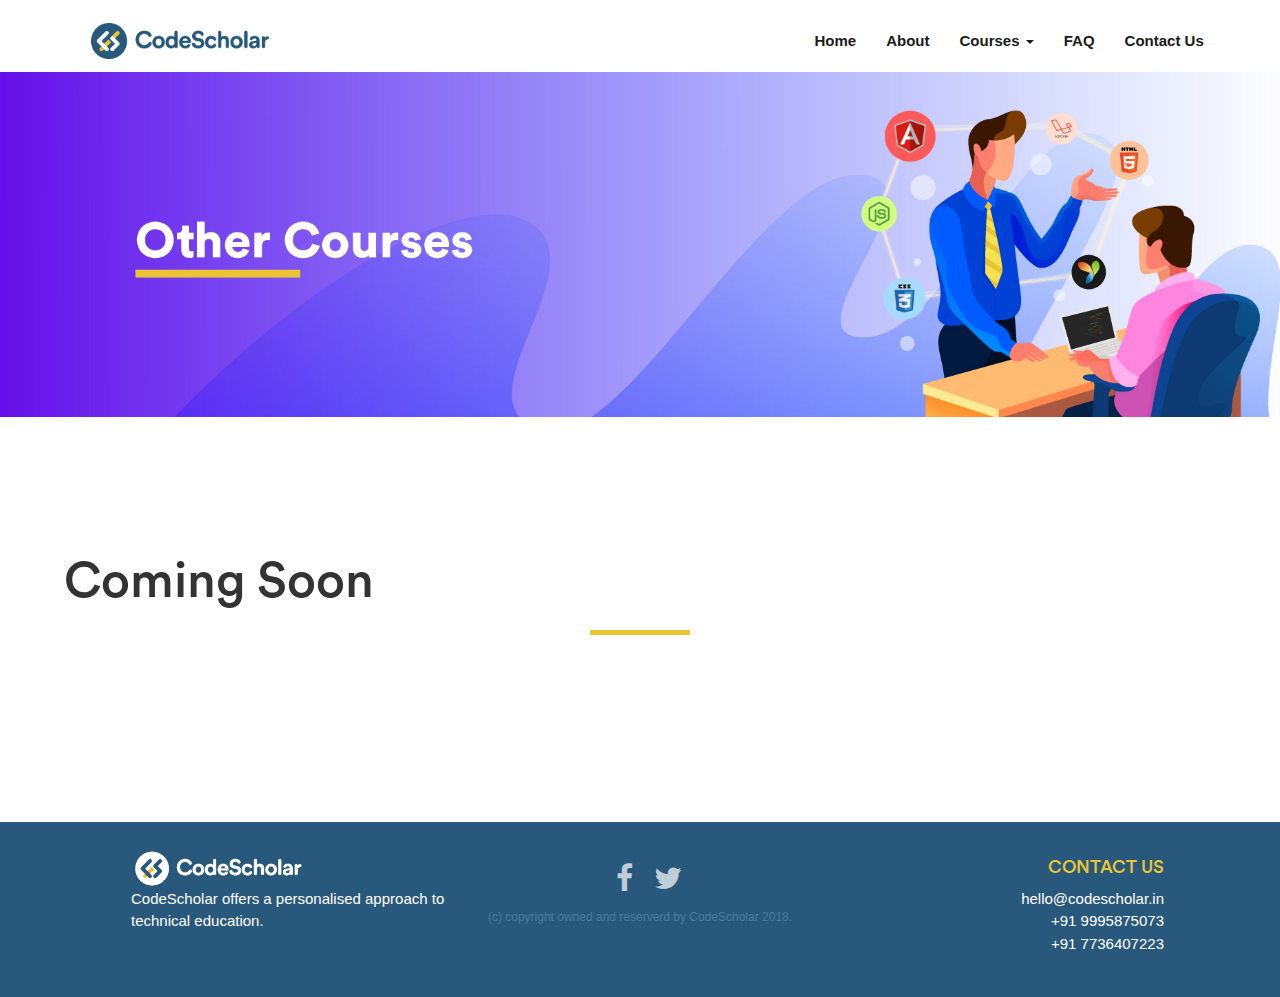
<file: other.html>
<html lang="en">

<head>
    <title>
        CodeScholar
    </title>
    <meta charset="utf-8">
    <meta http-equiv="X-UA-Compatible" content="IE=edge">
    <link rel="shortcut icon" href="img/icon.ico" />
    <meta name="viewport" content="width=device-width,initial-scale = 1">
    <link rel="stylesheet" href="https://maxcdn.bootstrapcdn.com/bootstrap/3.3.7/css/bootstrap.min.css">
    <link rel="stylesheet" href="https://cdnjs.cloudflare.com/ajax/libs/font-awesome/4.7.0/css/font-awesome.min.css">
    <link rel="stylesheet" href="css/w3.css">
    <link rel="stylesheet" href="css/my.css">
    <style>
        .display-none{
            display: none;
        }
        #section2 .container-fluid .row{
            height:45%;
        }
        .specialities h1{
            text-align: center;
            font-size: 50px;
        }
        .specialities hr{
            position: absolute;
            left: 50%;
            transform: translate(-50%);
        }
        .p-5{
        padding: 10% 5%;
        }
        @media(max-width:700px){
        .specialities h1{
            text-align: center;
            font-size: 30px;
        }  
        }
        </style>
</head>

<body>
    <!--################### Header-->
    <header>
        <div class="row">
            <div id="header">
                <!--######################## Nav-->
                <div class="container-fluid">
                    <nav class="navbar navbar-default">
                        <div class="container-fluid">
                            <div class="navbar-header">
                                <button type="button" class="navbar-toggle" data-toggle="collapse" data-target="#myNavbar">
                                          <span class="icon-bar"></span>
                                          <span class="icon-bar"></span>
                                          <span class="icon-bar"></span>                        
                                        </button>
                                <a class="navbar-brand" href="index.php"><img src="img/Code-Scholar_logo.png"></a>
                            </div>
                            <div class="collapse navbar-collapse" id="myNavbar">
                                <ul id="nav-menu" class="nav navbar-nav navbar-right">
                                    <li><a class="mnu" href="index.php">Home</a></li>
                                    <li><a class="mnu" href="about.html">About</a></li>
                                    <li class="mnu dropdown">
                                        <a class="mnu dropdown-toggle" data-toggle="dropdown" href="#">Courses
                                    <span class="caret"></span></a>
                                        <ul class="dropdown-menu multi-level" role="menu" aria-labelledby="dropdownMenu">
                                            <li class="dropdown-submenu">
                                                <a class="test" tabindex="-1" href="#">Coding Bootcamps</a>
                                                <ul class="dropdown-menu">
                                                    <li><a href="onsite.html">Onsite Bootcamp</a></li>
                                                    <li><a href="blended.html">Blended Bootcamp</a></li>
                                                </ul>
                                            </li>
                                            <li><a href="#">Other Courses</a></li>
                                        </ul>
                                    </li>
                                    <li><a class="mnu" href="FAQ.html">FAQ</a></li>
                                    <li><a class="mnu" href="contact.php">Contact Us</a></li>
                                </ul>
                            </div>
                        </div>
                    </nav>
                </div>
                <!--######################## /////////////Nav-->
                <!--###############################################################################################-->
                <!--#################slider-->
                <div class="headerimg">

                    <img src="img/Other-Courses.jpg">
                </div>
                <!--#################/////////////slider-->
            </div>
        </div>
        <!--####################////////Header-->
    </header>
    <!--#################### BODY-->
    <div id="body">
        <!--###############################################################################################-->
        <!--###################### Why codescholar-->
        <section id="section2">
            <div class="container-fluid">
                <div class="row">
                    <div class="col-xs-12 col-sm-12 col-md-12 col-lg-12">
                        <div class="specialities p-5">
                            <h1>Coming Soon</h1>
                            <hr>
                            <div class="container display-none whiteBox text-center">
                                <div class="container view-less p-0">
                                    <br>
                                    <br>
                                    <br>
                                    <br>

                                    <div class="row">
                                       
                                        <div class="col-sm-6 col-md-4 col-lg-3  mb-50">
                                            <div class="course-card bg1">
                                                <div class="poster"><img></div>
                                                <div class="details">
                                                    <h1>Front-end Development</h1>
                                                    <span>Part-time</span>
                                                    <div class="tags">
                                                        <div class="HTML">HTML5</div>
                                                        <div class="CSS">CSS</div>
                                                        <div class="PS4"> Bootstrap</div>
                                                        <div class="SCRIPT"> JavaScript</div>
                                                        <div class="SCRIPT"> Angular</div>
                                                        <div class="SCRIPT"> React</div>
                                                        <br>
                                                    </div>
                                                    <div class="info">
                                                        <p>Courses designed to keep up with the latest trends in front-end development
                                                            </p>
                                                        <br>
                                                        <span>Learn More</span>
                                                    </div>
                                                </div>
                                            </div>
                                        </div>
                                        <div class="col-sm-6 col-md-4 col-lg-3  mb-50">
                                            <div class="course-card bg2">
                                                <div class="poster"><img></div>
                                                <div class="details">
                                                    <h1>Server Side Javascript</h1>
                                                    <span>Full Time</span>
                                                    <div class="tags">
                                                        <div class="HTML">Node.js</div>
                                                        <div class="CSS">MongoDB</div>
                                                        <div class="PS4">Express</div>
                                                        
                                                        <br>
                                                    </div>
                                                    <div class="info">
                                                        <p> We provide a 1-on-1 learning experience in your choice of programming language and Web Application Framework .
                                                            </p>
                                                        <br>
                                                        <span>Learn More</span>
                                                    </div>
                                                </div>
                                            </div>
                                        </div>
                                        <div class="col-sm-6 col-md-4 col-lg-3  mb-50">
                                            <div class="course-card bg3">
                                                <div class="poster"><img></div>
                                                <div class="details">
                                                    <h1>PHP Frameworks</h1>
                                                    <span>Full Time</span>
                                                    <div class="tags">
                                                        <div class="HTML">HTML</div>
                                                        <div class="CSS">CSS</div>
                                                        <div class="PS4">PS4</div>
                                                        <div class="SCRIPT">SCRIPT</div>
                                                        <br>
                                                    </div>
                                                    <div class="info">
                                                        <p>PHP using your choice of Web Application FrameWork - CodeIgniter/CakePHP/Laravel/YII 
                                                                MySQL/PostGresSQL as DB.</p>
                                                        <br>
                                                        <span>Learn More</span>

                                                    </div>
                                                </div>
                                            </div>
                                        </div>
                                   
                                        <div class="col-sm-6 col-md-4 col-lg-3  mb-50">
                                                <div class="course-card bg4">
                                                    <div class="poster"><img></div>
                                                    <div class="details">
                                                        <h1>course5</h1>
                                                        <span>Full Time</span>
                                                        <div class="tags">
                                                            <div class="HTML">HTML</div>
                                                            <div class="CSS">CSS</div>
                                                            <div class="PS4">PS4</div>
                                                            <div class="SCRIPT">SCRIPT</div>
                                                            <br>
                                                        </div>
                                                        <div class="info">
                                                            <p>Lorem ipsum dolor sit amet, consectetur adipiscing elit, sed do eiusmod tempor incididunt ut labore et dolore magna aliqua. Ut enim ad minim veniam, quis nostrud exercitation ullamco laboris nisi
                                                                ut aliquip ex ea commodo consequat.</p>
                                                            <br>
                                                            <span>Learn More</span>
                                                        </div>
                                                    </div>
                                                </div>
                                            </div>

                                        <div class="col-sm-6 col-md-4 col-lg-3  mb-50">
                                            <div class="course-card bg1">
                                                <div class="poster"><img></div>
                                                <div class="details">
                                                    <h1>course5</h1>
                                                    <span>Full Time</span>
                                                    <div class="tags">
                                                        <div class="HTML">HTML</div>
                                                        <div class="CSS">CSS</div>
                                                        <div class="PS4">PS4</div>
                                                        <div class="SCRIPT">SCRIPT</div>
                                                        <br>
                                                    </div>
                                                    <div class="info">
                                                        <p>Lorem ipsum dolor sit amet, consectetur adipiscing elit, sed do eiusmod tempor incididunt ut labore et dolore magna aliqua. Ut enim ad minim veniam, quis nostrud exercitation ullamco laboris nisi
                                                            ut aliquip ex ea commodo consequat.</p>
                                                        <br>
                                                        <span>Learn More</span>
                                                    </div>
                                                </div>
                                            </div>
                                        </div>
                                        <div class="col-sm-6 col-md-4 col-lg-3  mb-50">
                                            <div class="course-card bg2">
                                                <div class="poster"><img></div>
                                                <div class="details">
                                                    <h1>course6</h1>
                                                    <span>Full Time</span>
                                                    <div class="tags">
                                                        <div class="HTML">HTML</div>
                                                        <div class="CSS">CSS</div>
                                                        <div class="PS4">PS4</div>
                                                        <div class="SCRIPT">SCRIPT</div>
                                                        <br>
                                                    </div>
                                                    <div class="info">
                                                        <p>Lorem ipsum dolor sit amet, consectetur adipiscing elit, sed do eiusmod tempor incididunt ut labore et dolore magna aliqua. Ut enim ad minim veniam, quis nostrud exercitation ullamco laboris nisi
                                                            ut aliquip ex ea commodo consequat.</p>
                                                        <br>
                                                        <span>Learn More</span>
                                                    </div>
                                                </div>
                                            </div>
                                        </div>
                                        <div class="col-sm-6 col-md-4 col-lg-3  mb-50">
                                            <div class="course-card bg3">
                                                <div class="poster"><img></div>
                                                <div class="details">
                                                    <h1>course7</h1>
                                                    <span>Full Time</span>
                                                    <div class="tags">
                                                        <div class="HTML">HTML</div>
                                                        <div class="CSS">CSS</div>
                                                        <div class="PS4">PS4</div>
                                                        <div class="SCRIPT">SCRIPT</div>
                                                        <br>
                                                    </div>
                                                    <div class="info">
                                                        <p>Lorem ipsum dolor sit amet, consectetur adipiscing elit, sed do eiusmod tempor incididunt ut labore et dolore magna aliqua. Ut enim ad minim veniam, quis nostrud exercitation ullamco laboris nisi
                                                            ut aliquip ex ea commodo consequat.</p>
                                                        <br>
                                                        <span>Learn More</span>
                                                    </div>
                                                </div>
                                            </div>
                                        </div>
                                        <div class="col-sm-6 col-md-4 col-lg-3  mb-50">
                                            <div class="course-card bg4">
                                                <div class="poster"><img></div>
                                                <div class="details">
                                                    <h1>course8</h1>
                                                    <span>Full Time</span>
                                                    <div class="tags">
                                                        <div class="HTML">HTML</div>
                                                        <div class="CSS">CSS</div>
                                                        <div class="PS4">PS4</div>
                                                        <div class="SCRIPT">SCRIPT</div>
                                                        <br>
                                                    </div>
                                                    <div class="info">
                                                        <p>Lorem ipsum dolor sit amet, consectetur adipiscing elit, sed do eiusmod tempor incididunt ut labore et dolore magna aliqua. Ut enim ad minim veniam, quis nostrud exercitation ullamco laboris nisi
                                                            ut aliquip ex ea commodo consequat.</p>
                                                        <br>
                                                        <span>Learn More</span>

                                                    </div>
                                                </div>
                                            </div>
                                        </div>
                                   
                                        <div class="col-sm-6 col-md-4 col-lg-3  mb-50">
                                            <div class="course-card bg1">
                                                <div class="poster"><img></div>
                                                <div class="details">
                                                    <h1>course9</h1>
                                                    <span>Full Time</span>
                                                    <div class="tags">
                                                        <div class="HTML">HTML</div>
                                                        <div class="CSS">CSS</div>
                                                        <div class="PS4">PS4</div>
                                                        <div class="SCRIPT">SCRIPT</div>
                                                        <br>
                                                    </div>
                                                    <div class="info">
                                                        <p>Lorem ipsum dolor sit amet, consectetur adipiscing elit, sed do eiusmod tempor incididunt ut labore et dolore magna aliqua. Ut enim ad minim veniam, quis nostrud exercitation ullamco laboris nisi
                                                            ut aliquip ex ea commodo consequat.</p>
                                                        <br>
                                                        <span>Learn More</span>
                                                    </div>
                                                </div>
                                            </div>
                                        </div>
                                        <div class="col-sm-6 col-md-4 col-lg-3  mb-50">
                                            <div class="course-card bg2">
                                                <div class="poster"><img></div>
                                                <div class="details">
                                                    <h1>course10</h1>
                                                    <span>Full Time</span>
                                                    <div class="tags">
                                                        <div class="HTML">HTML</div>
                                                        <div class="CSS">CSS</div>
                                                        <div class="PS4">PS4</div>
                                                        <div class="SCRIPT">SCRIPT</div>
                                                        <br>
                                                    </div>
                                                    <div class="info">
                                                        <p>Lorem ipsum dolor sit amet, consectetur adipiscing elit, sed do eiusmod tempor incididunt ut labore et dolore magna aliqua. Ut enim ad minim veniam, quis nostrud exercitation ullamco laboris nisi
                                                            ut aliquip ex ea commodo consequat.</p>
                                                        <br>
                                                        <span>Learn More</span>
                                                    </div>
                                                </div>
                                            </div>
                                        </div>
                                        <div class="col-sm-6 col-md-4 col-lg-3  mb-50">
                                            <div class="course-card bg3">
                                                <div class="poster"><img></div>
                                                <div class="details">
                                                    <h1>course11</h1>
                                                    <span>Full Time</span>
                                                    <div class="tags">
                                                        <div class="HTML">HTML</div>
                                                        <div class="CSS">CSS</div>
                                                        <div class="PS4">PS4</div>
                                                        <div class="SCRIPT">SCRIPT</div>
                                                        <br>
                                                    </div>
                                                    <div class="info">
                                                        <p>Lorem ipsum dolor sit amet, consectetur adipiscing elit, sed do eiusmod tempor incididunt ut labore et dolore magna aliqua. Ut enim ad minim veniam, quis nostrud exercitation ullamco laboris nisi
                                                            ut aliquip ex ea commodo consequat.</p>
                                                        <br>
                                                        <span>Learn More</span>
                                                    </div>
                                                </div>
                                            </div>
                                        </div>
                                        <div class="col-sm-6 col-md-4 col-lg-3  mb-50">
                                            <div class="course-card bg4">
                                                <div class="poster"><img></div>
                                                <div class="details">
                                                    <h1>course12</h1>
                                                    <span>Full Time</span>
                                                    <div class="tags">
                                                        <div class="HTML">HTML</div>
                                                        <div class="CSS">CSS</div>
                                                        <div class="PS4">PS4</div>
                                                        <div class="SCRIPT">SCRIPT</div>
                                                        <br>
                                                    </div>
                                                    <div class="info">
                                                        <p>Lorem ipsum dolor sit amet, consectetur adipiscing elit, sed do eiusmod tempor incididunt ut labore et dolore magna aliqua. Ut enim ad minim veniam, quis nostrud exercitation ullamco laboris nisi
                                                            ut aliquip ex ea commodo consequat.</p>
                                                        <br>
                                                        <span>Learn More</span>

                                                    </div>
                                                </div>
                                            </div>
                                        </div>
                                    
                                        <div class="col-sm-6 col-md-4 col-lg-3  mb-50">
                                            <div class="course-card bg1">
                                                <div class="poster"><img></div>
                                                <div class="details">
                                                    <h1>course13</h1>
                                                    <span>Full Time</span>
                                                    <div class="tags">
                                                        <div class="HTML">HTML</div>
                                                        <div class="CSS">CSS</div>
                                                        <div class="PS4">PS4</div>
                                                        <div class="SCRIPT">SCRIPT</div>
                                                        <br>
                                                    </div>
                                                    <div class="info">
                                                        <p>Lorem ipsum dolor sit amet, consectetur adipiscing elit, sed do eiusmod tempor incididunt ut labore et dolore magna aliqua. Ut enim ad minim veniam, quis nostrud exercitation ullamco laboris nisi
                                                            ut aliquip ex ea commodo consequat.</p>
                                                        <br>
                                                        <span>Learn More</span>
                                                    </div>
                                                </div>
                                            </div>
                                        </div>
                                        <div class="col-sm-6 col-md-4 col-lg-3  mb-50">
                                            <div class="course-card bg2">
                                                <div class="poster"><img></div>
                                                <div class="details">
                                                    <h1>course14</h1>
                                                    <span>Full Time</span>
                                                    <div class="tags">
                                                        <div class="HTML">HTML</div>
                                                        <div class="CSS">CSS</div>
                                                        <div class="PS4">PS4</div>
                                                        <div class="SCRIPT">SCRIPT</div>
                                                        <br>
                                                    </div>
                                                    <div class="info">
                                                        <p>Lorem ipsum dolor sit amet, consectetur adipiscing elit, sed do eiusmod tempor incididunt ut labore et dolore magna aliqua. Ut enim ad minim veniam, quis nostrud exercitation ullamco laboris nisi
                                                            ut aliquip ex ea commodo consequat.</p>
                                                        <br>
                                                        <span>Learn More</span>
                                                    </div>
                                                </div>
                                            </div>
                                        </div>
                                        <div class="col-sm-6 col-md-4 col-lg-3  mb-50">
                                            <div class="course-card bg3">
                                                <div class="poster"><img></div>
                                                <div class="details">
                                                    <h1>course15</h1>
                                                    <span>Full Time</span>
                                                    <div class="tags">
                                                        <div class="HTML">HTML</div>
                                                        <div class="CSS">CSS</div>
                                                        <div class="PS4">PS4</div>
                                                        <div class="SCRIPT">SCRIPT</div>
                                                        <br>
                                                    </div>
                                                    <div class="info">
                                                        <p>Lorem ipsum dolor sit amet, consectetur adipiscing elit, sed do eiusmod tempor incididunt ut labore et dolore magna aliqua. Ut enim ad minim veniam, quis nostrud exercitation ullamco laboris nisi
                                                            ut aliquip ex ea commodo consequat.</p>
                                                        <br>
                                                        <span>Learn More</span>
                                                    </div>
                                                </div>
                                            </div>
                                        </div>
                                        <div class="col-sm-6 col-md-4 col-lg-3  mb-50">
                                            <div class="course-card bg4">
                                                <div class="poster"><img></div>
                                                <div class="details">
                                                    <h1>course16</h1>
                                                    <span>Full Time</span>
                                                    <div class="tags">
                                                        <div class="HTML">HTML</div>
                                                        <div class="CSS">CSS</div>
                                                        <div class="PS4">PS4</div>
                                                        <div class="SCRIPT">SCRIPT</div>
                                                        <br>
                                                    </div>
                                                    <div class="info">
                                                        <p>Lorem ipsum dolor sit amet, consectetur adipiscing elit, sed do eiusmod tempor incididunt ut labore et dolore magna aliqua. Ut enim ad minim veniam, quis nostrud exercitation ullamco laboris nisi
                                                            ut aliquip ex ea commodo consequat.</p>
                                                        <br>
                                                        <span>Learn More</span>

                                                    </div>
                                                </div>
                                            </div>
                                        </div>
                                    </div>

                                </div>
                                <br>
                                <button type="button" class="view-more btn btn-main btn-dark">View all courses</button>
                                <br>
                                <br>
                                <br>
                            </div>
                        </div>
                    </div>
                </div>
            </div>
        </section>
        <!--###################### /////////////Why codescholar-->
        <!--###############################################################################################-->
        <!--###############################################################################################-->
    </div>

    <!--################### Footer-->
    <div class="row">
        <!--################### Footer-->
        <footer>
            <div class="container">
                <div class="row">
                    <div id="footer" class="col-lg-12">
                        <div class="codesidscholar col-lg-4 col-md-4">
                            <img src="img/codescolar-logo-footer.png">
                            <P class="codescholarfooter">CodeScholar offers a personalised approach to technical education.</P>
                        </div>
                        <div class="col-lg-4 col-md-4 text-center">
                            <a href="https://www.facebook.com/codescholarbootcamp/"><i class="fa fa-facebook"></i></a>
                            <a href="#"><i class="fa fa-twitter"></i></a>
                            <p class="copyright">(c) copyright owned and reserverd by CodeScholar 2018.</p>
                        </div>
                        <div id="newsletter" class="col-lg-4 col-md-4 text-right">
                            <h5>CONTACT US</h5>
                            <div class="form-group">
                                <p class="nomargn">hello@codescholar.in</p>
                                <p class="nomargn">+91 9995875073</p>
                                <p class="nomargn">+91 7736407223</p>
                            </div>
                        </div>
                    </div>
                </div>
            </div>
        </footer>
    </div>
    <!--################### //////Footer-->

    <script src="https://ajax.googleapis.com/ajax/libs/jquery/3.3.1/jquery.min.js"></script>
    <script src="https://maxcdn.bootstrapcdn.com/bootstrap/3.3.7/js/bootstrap.min.js"></script>
    <script>
        $(document).ready(function() {
            $(".view-more").click(function() {
                $(".view-less").css("height","auto");
                $(".view-more").hide();
            });
        })
    </script>
    <script>
           $(document).ready(function(){
    $('.dropdown-submenu a.test').on("click", function(e){
      $(this).next('ul').toggle();
      e.stopPropagation();
      e.preventDefault();
    });
  }); 
        
    </script>
</body>

</html>
</file>
<file: css/flexisel.css>
body {
    background:#fff;
    font-family:Arial, sans-serif;
    }
    
    p {
    margin-bottom:20px;
    }
    
    .clearout {
    height:20px;
    clear:both;
    }
    
    #flexiselDemo1, #flexiselDemo2, #flexiselDemo3 {
    display:none;
    }
    
    .nbs-flexisel-container {
        position:relative;
        max-width:100%;
    }
    .nbs-flexisel-ul {
        position:relative;
        width:99999px;
        margin:0px;
        padding:0px;
        list-style-type:none;   
        text-align:center;  
        overflow: auto;
    }
    
    .nbs-flexisel-inner {
        position: relative;
        overflow: hidden;
        float:left;
        width:100%;
        background:#fff;
        border-radius:5px;
        -moz-border-radius:5px;
        -webkit-border-radius:5px;  
    }
    
    .nbs-flexisel-item {
        float:left;
        margin:0px;
        padding:0px;
        cursor:pointer;
        position:relative;
        line-height:0px;
    }
    .nbs-flexisel-item img {
        max-width: 50%;
        cursor: pointer;
        position: relative;
        margin-top: 10px;
        margin-bottom: 10px;
    }
    
    /*** Navigation ***/
    
    .nbs-flexisel-nav-left,
    .nbs-flexisel-nav-right {
    cursor: pointer;
    position: absolute;
    top: 30%;
    width: auto;
    margin-top: -30px;
    padding: 13px;
    color: #d2d2d2;
    font-weight: bold;
    font-size: 50px;
    border-radius: 0 3px 3px 0;
    user-select: none;
    padding-right: 0;
    padding-left: 0;
}     
    
    
    .nbs-flexisel-nav-left {
        left: 20px;    
    }
    
    .nbs-flexisel-nav-left:before {
        content: "<"
    }
    
    .nbs-flexisel-nav-left.disabled {
        opacity: 0.4;
    }
    
    .nbs-flexisel-nav-right {
        right: 20px;    
    }
    
    .nbs-flexisel-nav-right:before {
        content: ">"
    }
    
    .nbs-flexisel-nav-right.disabled {
        opacity: 0.4;
    }
</file>
<file: css/my.css>
body {
    background: #fff;
    background-size: 100% 100%;
    font-family: "Lato", sans-serif;
    overflow-x: hidden;
}

@font-face {
    font-family: Circular;
    src: url("../font/circular_std/CircularStd-Medium.otf");
}

@font-face {
    font-family: Circular;
    src: url("../font/circular_std/CircularStd-Bold.otf");
    font-weight: bold;
}

#section1 {
    background: #ebf3fb;
    margin-bottom: 0 !important;
}

#section1,
#section3 {
    margin-bottom: 5%;
}

#nav-menu li:nth-child(6) a {
    padding: 8px;
}

#nav-menu li:nth-child(7) a {
    padding: 8px;
}

#header #sldr {
    width: 100%;
    padding: 0;
    margin: 0;
    background: rgba(0, 0, 0, 0.13);
}

.headerimg {
    width: 100%;
    height: auto;
    text-align: center;
    overflow: hidden;
}

.headerimg img {
    width: 100%;
}

.headerimg h1 {
    margin: 15% 0 1%;
    position: absolute;
    z-index: 1;
    left: 50%;
    color: #ffffff;
    transform: translate(-50%);
}

.navbar {
    margin-bottom: 0;
}

.navbar-default {
    background: rgb(255, 255, 255);
    border: transparent;
    color: rgb(27, 27, 27);
}

.navbar-default .navbar-nav>li>a {
    color: rgb(27, 27, 27);
    font-weight: 600;
    padding-bottom: 10px;
    padding-left: 5px;
    padding-right: 5px;
    margin: 0 10px;
}

.navbar-default .navbar-nav>li>.mnu {
    border-bottom: 3px solid transparent;
}

.navbar-default .navbar-nav>li>.mnu:hover {
    border-bottom: 3px solid #eac435;
}

.login {
    width: 100px;
    height: 40px;
    background: #28587c;
    color: #fff;
    font-weight: 600;
    border: none;
    outline: none;
    border-radius: 5%;
}

.rgtr {
    width: 100px;
    height: 40px;
    background: #eac435;
    color: #28587c;
    font-weight: 600;
    border: none;
    outline: none;
    border-radius: 5%;
}

.login:hover {
    border: 2px solid #28587c;
    background: none;
    color: #28587c;
}

.rgtr:hover {
    border: 2px solid #eac435;
    background: none;
}

#header .container-fluid {
    padding: 4px 3%;
    height: auto;
}

.navbar-brand img {
    max-width: 200px;
    height: 36px;
    margin-left: 30px;
    margin-bottom: 10px;
}

#mynavbar ul {
    margin-top: 8px;
}

.carousel-inner {
    width: 100%;
    height: calc(100% - 80px);
    background: #000;
}

.carousel-indicators .active {
    width: 30px;
    background: #eac435;
    border: #eac435;
}

.carousel-indicators li {
    background: #fff;
}

.item {
    width: 100%;
    height: 100%;
    padding: 0 !important;
    margin: 0 !important;
}

.item .active {
    width: 100%;
    height: 100%;
}

.item img {
    width: 100%;
    height: 100%;
    opacity: .5;
}

.header-qotes {
    position: absolute;
    top: 50%;
    z-index: 1;
    left: 10%;
    right: 5%;
}

.header-qotes .rgtr {
    width: 280px;
    height: 85px;
    font-size: 24px;
    border-radius: 2%;
}

.header-qotes .rgtr:hover {
    color: #fff;
}

.carousel-inner>.item>img {
    height: 100%;
}

.header-qotes h1 {
    font-size: 60px;
    font-family: Circular;
    color: #fff;
    font-weight: 600;
}

.header-qotes p {
    color: #fff;
    margin: 20px 0 !important;
    font-size: 22px;
}

.header-qotes a {
    padding: 0;
}

#os p,
h1,
h2,
h3,
h4
{
    display: inline-block;
    text-align: justify;
}

#os h4 {
    font-family: "Segoe UI", Arial, sans-serif;
    font-weight: 700;
    height: 25px;
    margin: 20px 0 30px 0;
}

#os {
    width: 90%;
    margin: 0 5%;
    background: #ebf3fb;
    padding-top: 50px;
}

.os img {
    width: 100%;
    max-width: 150px;
}

#section2 .container-fluid {
    padding: 0;
}

.parallax {
    /* The image used */
    /* Set a specific height */
    /* Create the parallax scrolling effect */
    /* background-attachment: fixed;
                        background-position: left;*/
    background-repeat: no-repeat;
    background-size: auto;
}


/**/


/*.parallax img {*/


/*width: 60%;*/


/*height: auto;*/


/*position: absolute;*/


/*top: 10%;*/


/*left: 20%;*/


/*}*/

.parallax img {
    max-width: 90%;
}

#parallax {
    padding: 0;
}

.specialities {
    height: auto;
    padding: 10%;
}

h1,
h2,
h3,
h4,
h5,
h6 {
    font-family: Circular;
}

.specialities h6 {
    color: skyblue;
    font-weight: 600;
}

.specialities hr {
    border: 0;
    width: 100px;
    border-top: 5px solid #e9c435;
    margin: 10px 0;
}

.specialities p {
    margin: 40px 0 10px 50px;
}

.specialities ul {
    padding-left: 70px;
}

.specialities ul li {
    margin-top: 20px;
}

.offer .container {
    width: 100%;
    margin: 2% 5%;
}

.offer .container h6 {
    color: skyblue;
    font-weight: 600;
}

.offer .container hr {
    border: 0;
    width: 100px;
    border-top: 5px solid #e9c435;
    margin: 10px 0;
}

.offer .container-fluid {
    padding: 0;
}

#courses {
    padding: 0;
    text-align: center;
    color: #fff;
}

#onsite,
#online,
#other {
    padding: 10% 7%;
}

#onsite {
    background-image: url("../img/onsite.jpg");
    background-size: cover;
}

#online {
    background-image: url("../img/online.jpg");
    background-size: cover;
}

#other {
    background-image: url("../img/Others.jpg");
    background-size: cover;
}

#online:hover {
    transition-duration: 1s;
    transition-delay: .05s;
}

.sktlbtn {
    width: 265px;
    height: 68px;
    color: white;
    border: 2px solid #fff;
    background: transparent;
    border-radius: 5px;
}

.sktlbtn:hover {
    transition-delay: .05s;
    transition-duration: 1s;
}

#other a .sktlbtn:hover {
    background: #fff;
    color: #a37951;
}

#online a .sktlbtn:hover {
    background: #fff;
    color: #0090d9;
}

#onsite a .sktlbtn:hover {
    background: #fff;
    color: #f35b58;
}

.clients .container {
    width: 100%;
    margin: 2% 5%;
}

.clients .container h6 {
    color: skyblue;
    font-weight: 600;
}

.clients .container hr {
    border: 0;
    width: 100px;
    border-top: 5px solid #e9c435;
    margin: 10px 0;
}

footer .container {
    background: #28587c;
    color: #fff;
    width: 100%;
    height: auto;
    padding: 2% 10%;
}

#footer h5 {
    color: #e9c435;
    margin: 10px 0 10px 0;
}

.copyright {
    font-size: 12px;
    padding: 0;
    color: #487b9a;
}

.form-control .rgtr {
    display: inline-block;
}

#newsletter {
    padding-right: 0;
}

.submit {
    width: 35%;
    height: 40px;
    background: #eac435;
    color: #28587c;
    font-weight: 600;
    border: none;
    outline: none;
    border-radius: 5%;
    margin-left: 5px;
}

.submit:hover {
    border: 2px solid #eac435;
    color: #fff;
    background: none;
}

.nobotmmrgn {
    margin-bottom: 0;
}

.nomargn {
    margin: 0;
}

#company {
    margin: 40px 0;
}

#company div .carousel-inner {
    width: 100%;
    height: auto;
    background: #000;
}

#company div .carousel-inner .item {
    width: 80%;
    margin: 0 auto;
}

#company div .carousel-inner .item img {
    height: 100px;
}

.slideshow-container {
    position: relative;
    margin: 70px auto;
}

.nbs-flexisel-nav-left {
        left: 20px;    
    }


.fa {
    padding: 10px;
    font-size: 30px;
    width: 30px;
    text-align: center;
    text-decoration: none;
    margin: 5px 2px;
    border-radius: 50%;
}

.fa:hover {
    opacity: 1;
}

.fa-facebook {
    background: none;
    color: white;
    opacity: 0.7;
}

.fa-twitter {
    background: none;
    color: white;
    opacity: 0.7;
}

.fa-linkedin {
    background: none;
    color: white;
    opacity: 0.7;
}

.clor {
    background: #eac435;
}

.dropdown-submenu {
    position: relative;
}

.dropdown-menu>ul {
    background: rgb(40, 88, 124);
}

.dropdown-menu>li>a {
    color: #fff;
}

.dropdown-menu {
    background: rgb(40, 88, 124);
}

.dropdown-menu>li>a:hover {
    color: #fff;
    background: rgba(255, 255, 255, 0.15);
}

.dropdown-menu>li>a {
    line-height: 2.428571;
}

.dropdown-submenu>.dropdown-menu {
    top: 0;
    left: 100%;
    margin-top: -6px;
    margin-left: -1px;
    -webkit-border-radius: 0 6px 6px 6px;
    -moz-border-radius: 0 6px 6px;
    border-radius: 0 6px 6px 6px;
}



.dropdown-submenu>a:after {
    display: block;
    content: " ";
    float: right;
    width: 0;
    height: 0;
    border-color: transparent;
    border-style: solid;
    border-width: 5px 0 5px 5px;
    border-left-color: #ccc;
    margin-top: 12px;
    margin-right: -12px;
}

.dropdown-submenu:hover>a:after {
    border-left-color: #fff;
}

.dropdown-submenu.pull-left {
    float: none;
}

.dropdown-submenu.pull-left>.dropdown-menu {
    left: -100%;
    margin-left: 10px;
    -webkit-border-radius: 6px 0 6px 6px;
    -moz-border-radius: 6px 0 6px 6px;
    border-radius: 6px 0 6px 6px;
}

#footer div img {
    width: 100%;
    max-width: 180px;
}

#contactus p {
    word-wrap: break-word;
}

#section4 .col-xs-6 {
    margin-bottom: 10px;
}

.abouteam .container-fluid {
    margin: 0;
    padding: 5%;
}


/*############# card #############*/

.course-card {
    position: relative;
    display: inline-block;
    max-width: 300px;
    min-width: 260px;
    width: 100%;
    height: 450px;
    margin: 0;
    overflow: hidden;
    border-radius: 10px;
    box-shadow: 0 5px 10px rgba(0, 0, 0, 0.5);
    text-align: center;
}

.bg1 {
    background-color: #50a4dc;
}

.bg2 {
    background-color: #ffc46d;
}

.bg3 {
    background-color: #ff847c;
}

.bg4 {
    background-color: #61b390;
}

.course-card .poster {
    position: relative;
    overflow: hidden;
    text-align: center;
    margin-top: 40px;
}

.course-card:before {
    content: '';
    position: absolute;
    left: 0;
    bottom: -480px;
    width: 100%;
    height: 100%;
    background: linear-gradient(0deg, #000 50%, transparent);
    transition: 0.5s;
}

.course-card .poster img {
    background: #fff;
    width: 150px;
    height: 150px;
    border-radius: 50%;
    transition: .5 ease;
}

.course-card .details h1 {
    color: #000;
    margin: 5px 0;
}

.course-card .details span {
    font-size: 15px;
    color: #5f0303;
    margin: 0px 5px;
}

.course-card .details {
    position: absolute;
    bottom: -200px;
    transition: 0.5s;
    box-sizing: border-box;
    margin: auto;
}

.course-card .tags {
    width: 90%;
    margin: auto;
    display: flex;
    flex-wrap: wrap;
    margin-top: 20px;
    margin-bottom: 40px;
}

.course-card .tags div {
    color: #fff;
    margin: 5px 2px 0 5px;
    border: 1px solid #fff;
    padding: 5px;
    border-radius: 3px;
    min-width: 45px;
    text-align: center;
    font-size: 14px;
}

.course-card .tags div:last-child {
    margin: 5px 0px 0 5px;
}

.course-card .info {
    color: #f9f9f9;
    padding: 10px;
}

.course-card .info p {
    font-size: 12px;
    margin: 0px 0 20px 0;
}

.info span {
    background: #fff;
    color: #000;
    padding: 10px 15px;
    border: none;
    cursor: pointer;
    border-radius: 30px;
    font-size: 14px;
}

.course-card:hover .details {
    bottom: 20px;
}

.course-card:hover .poster {
    filter: blur(15px);
}

.course-card:hover.course-card:before {
    content: '';
    position: absolute;
    left: 0;
    bottom: 0px;
    width: 100%;
    height: 100%;
    background: linear-gradient(0deg, #000000c9 10%, transparent);
    transition: 0.5s;
}

.bg1 .info span:hover {
    background: #50a4dc;
    color: #fff;
}

.bg2 .info span:hover {
    background: #de9d31;
    color: #fff;
}

.bg3 .info span:hover {
    background: #ff847c;
    color: #fff;
}

.bg4 .info span:hover {
    background: #61b390;
    color: #fff;
}

.mb-50 {
    margin-bottom: 50px;
}

.view-less {
    height:1050px;
    overflow: hidden;
}

.p-5 {
    padding: 5%;
}

/* ####################### Map & Contact Section */

 .contact{
    background-color:#fff;
    padding: 0;
 }
 .contact .left{
    height:600px;
    background-color:#000;
    padding-right: 0;
    background-image: url('../img/map.png');
    background-position: center;
    
 }
 .contact .right{
    height:600px;
   
 }
 .contact .right h1{
    margin:20px 0 0 40px;
 }
 .about-left .fa{
    color:#000;
    font-size:25px;
    margin:0 10px 0 40px;
 }
 
 .about-left h3{
   margin-top:0;
 }
 .about-left h4{
   margin:0 0 10px 75px;
   font-size: 15px;
 }
 .about-right{
    
 
    text-align:right
 }
 .about-right h3{
    margin-top:0;  
 }
 .contact-form{
    
    height:200px;
    padding-left:90px;
    padding-top:10px;
 }
.contact-form input{
    width:200px;
    height:30px;
    margin:10px 20px 10px 0;
    outline:none;
    padding-left:10px;
    border:.5px solid rgb(78, 78, 78);
    
 }
 .contact-form input[type=number]::-webkit-inner-spin-button, 
 .contact-form input[type=number]::-webkit-outer-spin-button { 
  -webkit-appearance: none; 
  margin: 0; 
}
.black-btn{
    padding: 10px 20px;
    background-color: #000;
    color: #fff;
    border: none;
    margin-top: 10px;
    margin-bottom: 10px;
 }
 .black-btn:hover{
     box-shadow:0 5px 10px rgba(0,0,0,0.5);
    cursor:pointer;
 }
   iframe{
     width: 100%;
     height: 100%;
     opacity:.5; 
   }

  .contact hr {
    border: 0;
    width: 100px;
    border-top: 5px solid #e9c435;
    margin: 10px 40px;
}


/*   form   */
.modal-header {
    padding: 15px;
    border-bottom:none;
}


.modal-body input {
    border: none;
    border-bottom: 1px solid #b2b2b2;
    margin-bottom: 30px;
    max-width: 340px;
    width: 100%;
    background-color: transparent;
    padding-top: 20px;
    outline: none;
}

.modal-body .container-fluid{
    width: 80%;
}
.image-pop-up{
    margin:0 auto;
    width:50%;
    margin-top: 65px;
}
.image-pop-up h1{
    text-align: center;
}

.modal-footer {
    padding: 45px 15px;
    text-align: center;
    border-top: none;
}
.submit-form-btn{
    width: 200px;
    height: 50px;
    border: none;
    border-radius: 5px;
    background-color: #009147;
    color: #fff;
}
.submit-form-btn:hover{
    box-shadow:0 5px 20px rgba(0,0,0,0.5);
    cursor:pointer;
 }

 .drop-btn{
    border: none;
    border-bottom: 1px solid #b2b2b2;
    margin-bottom: 30px;
    max-width: 340px;
    width: 100%;
    background-color: transparent;
    padding-top: 20px;
    outline: none;
    text-align: right;
    border-radius: 0;
    color: #000;
    box-shadow: none;
    padding-bottom: 15px; 
}
.modal .dropdown-menu{
    background-color: #fff;
    max-width: 340px;
    width: 100%;
    top:60%;
}
.modal .dropdown-menu>li>a {
    color:#403e3e;
}
 .clear{
    clear:both;
 }
 .navbar-brand{
     z-index: 999;
 }
 .navbar-default .navbar-nav>.open>a, .navbar-default .navbar-nav>.open>a:focus, .navbar-default .navbar-nav>.open>a:hover {
    color: #555;
    background-color: #ffffff;
}
/* ############### @media ################  */

@media(min-width:568px) {
    #onsite,
    #online,
    #other {
        padding: 5% 20%;
    }

}

@media(min-width:768px) {
    .carousel-inner {
        height: calc( 100% - 66px);
    }
    .modal-dialog {
        width: 60%;
        margin: 5% auto;
        margin-bottom: 0px
    }
    .modal-body { 
        padding: 5% 16px;
    }
    .submit-form-btn {
        width: 250px;
        height: 80px;
    }
        
}

@media(min-width:992px) {
    #onsite,
    #online,
    #other {
        padding: 5% 2%;
        height: 600px;
    }
    .sktlbtn {
        position: absolute;
        bottom: 25%;
        left: 50%;
        transform: translate( -50%);
    }
}

@media(min-width:993px) {
    .carousel-inner {
        height: calc( 100% - 116px);
    }
}

@media(min-width:1062px) {
    .carousel-inner {
        height: calc( 100% - 66px);
    }
}

@media(min-width:1200px) {
    #onsite,
    #online,
    #other {
        padding: 6% 7%;
    }
    .sktlbtn {
        position: absolute;
        bottom: 20%;
        left: 50%;
        transform: translate( -50%);
    }
    .about-left{
        padding-top:15%;
    }

}

@media(min-width:1500px) {
    .parallax {
        padding-top: 5%;
    }
}
@media(min-width:1600px){
    .about-right h4{
        margin-top:50px;
    }
}

@media(max-width:1500px) {
    .parallax {
        padding-top: 10%;
    }
}
@media(max-width:1440px){
    .contact .right{
        height: 580px;
    }
    .contact .left{
        height:580px;
    }
    .about-right h4{
        margin-top:0px;
    }
}
@media (max-width: 1600px) and (min-width: 1200px) {
.about-right{
    width: 60%;
    text-align: left;
    margin: 0 0 10px 90px;
}
.about-left{
    width: 75%;
}
}
@media(max-width:1300px) {
    .parallax {
        padding-top: 25%;
    }
}

@media(max-width:1200px) {
    .about-right{
        text-align:left;
     }
     .about-right h3,.about-right h4{
        margin:0 0 10px 90px;
     }
     .contact{
        padding-bottom:40px;}
    .header-qotes h1 {
        font-size: 40px;
    }
    .header-qotes p {
        font-size: 15px;
    }
    .header-qotes {
        right: 10%;
    }
    footer .container {
        padding: 5% 5%;
    }
    .form-control {
        display: inline-block;
        width: 40%;
        height: 40px;
    }
    .submit {
        width: 20%;
    }
    .contact .right{
        height: 500px;
    }
    .about-left{
        padding-top:5%;
    }
    .contact .left{
        height: 500px;
    }

}


@media(max-width:1150px) {
    .parallax {
        padding-top: 30%;
    }

}

@media(max-width:1050px) {
    .parallax {
        padding-top: 50%;
    }
}

@media(max-width:1024px) {
    #os .col-md-4 {
        width: auto;
    }
}

@media(max-width:992px) {
    .navbar-brand {
        padding: 15px 0px 0px 14px;
        height: auto;
    }
    #header .container-fluid {
        padding: 0;
    }
    .header-qotes h1 {
        font-size: 30px;
    }
    .header-qotes {
        top: 30%;
    }
    /*.os img {*/
    /*width: 40%;*/
    /*}*/
    #footer div img {
        width: 50%;
    }
    #footer .text-center,
    #footer .text-right {
        text-align: left;
    }
    #footer .col-lg-4 {
        margin-bottom: 30px;
    }
}

@media(max-width:991px) {
    .parallax img {
        max-width: 50%;
    }
    .parallax {
        padding-top: 2%;
    }
}

@media(max-width:800px) {
    .parallax img {
        max-width: 55%;
    }
}

@media (max-width: 921px) and (min-width: 667px) {
    .carousel-inner {
        width: 100%;
        height: calc(100% - 100px);
        background: #000;
    }
    #section2 .specialities {
        padding: 2%;
    }
}

@media (max-width: 1270px) and (min-width: 1200px) {
    .specialities .container .container {
        width: 1100px;
        padding-left: 0;
        padding-right: 0;
    }
    .p-5 {
        padding: 2%;
    }
}
@media (max-width: 1100px) and (min-width: 992px) {
    .specialities .container .container .row .col-md-4{
        width:50%;
    }
}

@media(max-width:800px){
    .about-left .fa{
        margin: 0 10px 0 -10px;
    }
    .about-left h4{
        margin: 0 0 10px 50px;
    }
    .about-right h3,.about-right h4{
        margin:0 0 10px 40px;
    }
    .contact-form{
        padding-left: 60px;
    }
    .contact .right h1{
        font-size: 25px;
        margin:20px 0 0 10px;
    }
    .contact hr{
        margin: 10px 10px; 
    }
}

@media(max-width:767px) {
    #header .container-fluid {
        padding: 0 3%;
        height: auto;
    }
    #nav-menu li:nth-child(6) a {
        padding-left: 0px;
        display: inline-block;
    }
    #nav-menu li:nth-child(7) a {
        padding-left: 0px;
        display: inline-block;
    }
    .navbar-default .navbar-nav>li>a {
        margin: 0 15px;
    }
    .navbar-right {
        float: left!important;
        margin-right: -15px;
    }
    .header-qotes {
        top: 30%;
    }
    .carousel-inner {
        width: 100%;
        height: calc(100% - 80px);
        background: #000;
    }
    .header-qotes .rgtr {
        width: 200px;
        height: 60px;
        font-size: 15px;
        border-radius: 2%;
    }
    .form-control {
        display: inline-block;
        width: 50%;
        height: 40px;
    }
    .submit {
        width: 30%;
    }
    h1 {
        font-size: 25px;
    }
    .carousel-inner {
        height: calc( 100% - 60px);
    }
    .headerimg img{
        width: auto;
        height: 200px;
    }
    .dropdown-submenu>a:after {
        margin-top: 6px;
    }
    
         
}

@media(max-width:700px) {
    .parallax img {
        max-width: 60%;
    }
}

@media(max-width:700px) {
    .parallax img {
        max-width: 65%;
    }
}

@media(max-width:650px) {
    .parallax img {
        max-width: 70%;
    }
}

@media(max-width:600px) {
    .os .col-xs-4 {
        width: 50%;
        margin: auto;
    }
    .parallax img {
        max-width: 75%;
    }
    .os .col-xs-5 {
        width: 80%;
        margin: auto;
    }
    .header-qotes {
        top: 25%;
    }
    .header-qotes h1 {
        font-size: 20px;
    }
    .contact .right{
        height: 510px;
    }
}

@media(max-width:500px) {
    .header-qotes {
        top: 30%;
    }
    .parallax img {
        max-width: 80%;
    }
    .headerimg h1 {
        margin: 140px 0 0 0;
        font-size: 24px;
    }
    .specialities ul {
        padding-left: 35px;
    }
    .specialities ul li p {
        margin: 40px 0 10px 30px;
    }
    .specialities ul li h3 {
        font-size: 16px;
    }
    .contact h4{
        font-size: 15px;
    }
}

@media(max-width:400px) {
    .header-qotes {
        top: 20%;
    }
    #footer div img {
        width: 80%;
    }
    h1 {
        font-size: 19px;
    }
    .specialities p {
        margin: 40px 0 10px 35px;
    }
    .specialities p {
        margin: 40px 0 10px 35px;
    }
    .specialities p {
        margin: 40px 0 10px 35px;
    }
}
@media(max-width:360px){
    .specialities .container{
        padding-left: 0;
        padding-right: 0;
    }
}
@media(max-height:720px){
    .header-qotes{
        top: 25%;
    }
}
@media(max-height:520px){
    .header-qotes{
        top: 20%;
    }
}
@media(max-height:460px){
    .header-qotes{
        top: 10%;
    }
}
@media(max-height:430px){
    .header-qotes{
        top: 5%;
    }
}
</file>
<file: css/timeline.css>
* {
    padding: 0;
    margin: 0;
    font-family: "Lato", sans-serif;
    position: relative;
}

.timeline {
    padding: 40px 0px;
    width: 80%;
}

.timeline:before {
    content: "";
    position: absolute;
    top: 40px;
    left: 65px;
    width: 3px;
    height: calc(100% - 80px);
    background: #eac435;
}

.timeline .column {
    margin: 40px 40px 40px 120px;
}

.timeline .column .title h2:before {
    content: "";
    position: absolute;
    left: -60px;
    top: 10px;
    width: 15px;
    height: 15px;
    background: #fff;
    border: 3px solid #eac435;
}

.timeline .column .title h2 {
    margin-top: 60px;
    font-size: 28px;
}

.timeline .column .description p {
    font-size: 13px;
    line-height: 20px;
    margin-left: 20px;
    margin-top: 10px;
    font-family: serif;
}

.main {
    width: 80%;
    margin-left: 10%;
    margin-top: 80px;
}

.main h1 {
    font-size: 80px;
    line-height: 60px;
}

.main p {
    font-size: 13px;
    line-height: 20px;
    font-family: serif;
    text-align: right;
}

@media(max-width:400px) {
    .timeline .column {
        margin: 40px 0px 40px 90px;
    }
    .timeline .column .title h2:before {
        content: "";
        position: absolute;
        left: -65px;
        top: 10px;
        width: 15px;
        height: 15px;
        background: #fff;
        border: 3px solid #eac435;
    }
    .timeline:before {
        content: "";
        position: absolute;
        top: 40px;
        left: 30px;
        width: 3px;
        height: calc(100% - 80px);
        background: #eac435;
    }
}
</file>
